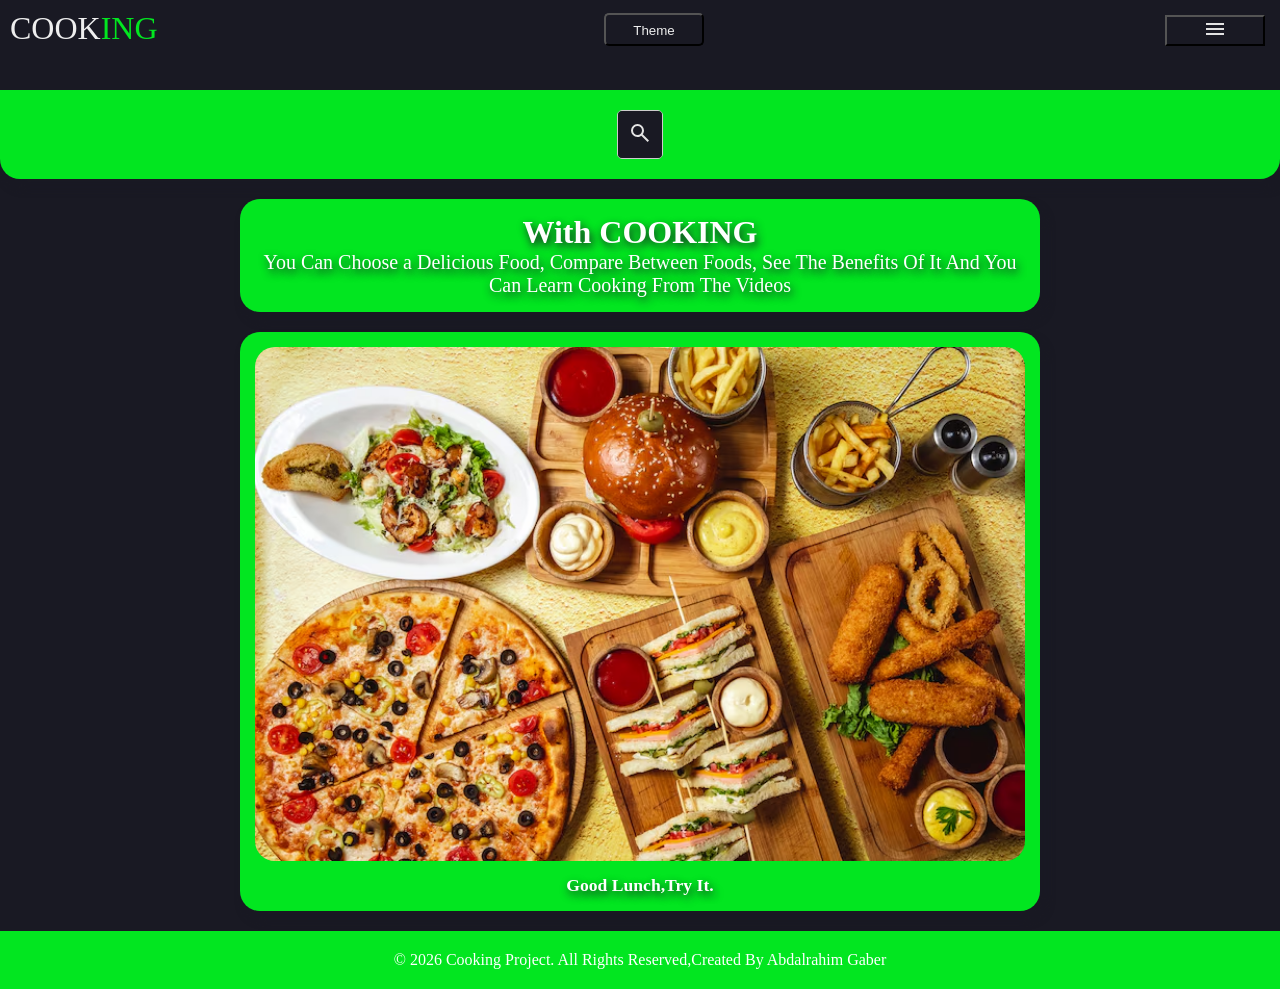
<file: index.html>
<!DOCTYPE html>
<html lang="en">

<head>
    <meta charset="UTF-8">
    <meta name="viewport" content="width=device-width, initial-scale=1.0">
    <title>Home | COOKING</title>
    <link rel="stylesheet" href="themeboys.css" id="theme-link" />
</head>

<body class="Body">
    <nav>
        <div class="logo">
            <span class="COOK">COOK</span><span class="ING">ING</span>
        </div>
        <div class="pages">
            <ul>
                <button class="menu-btn"><svg class="menu-icon" xmlns="http://www.w3.org/2000/svg" height="24px"
                        viewBox="0 -960 960 960" width="24px" fill="#e3e3e3">
                        <path d="M120-240v-80h720v80H120Zm0-200v-80h720v80H120Zm0-200v-80h720v80H120Z" />
                    </svg></button>
                <div class="links hide">
                    <li>
                        <a class="active" href="index.html">
                            <svg class="nav-icons" xmlns="http://www.w3.org/2000/svg" height="24px"
                                viewBox="0 -960 960 960" width="24px" fill="#e3e3e3">
                                <path
                                    d="M240-200h120v-240h240v240h120v-360L480-740 240-560v360Zm-80 80v-480l320-240 320 240v480H520v-240h-80v240H160Zm320-350Z" />
                            </svg>
                            <span class="nav-txt">Home</span>
                        </a>
                    </li>
                    <li>
                        <a href="compare.html">
                            <svg class="nav-icons" xmlns="http://www.w3.org/2000/svg" height="24px"
                                viewBox="0 -960 960 960" width="24px" fill="#e3e3e3">
                                <path
                                    d="m320-160-56-57 103-103H80v-80h287L264-503l56-57 200 200-200 200Zm320-240L440-600l200-200 56 57-103 103h287v80H593l103 103-56 57Z" />
                            </svg>
                            <span class="nav-txt">Comparison</span>
                        </a>
                    </li>
                    <li>
                        <a href="benefits.html">
                            <svg class="nav-icons" xmlns="http://www.w3.org/2000/svg" height="24px"
                                viewBox="0 -960 960 960" width="24px" fill="#e3e3e3">
                                <path
                                    d="M480-28 346-160H160v-186L28-480l132-134v-186h186l134-132 134 132h186v186l132 134-132 134v186H614L480-28Zm0-112 80-80v-148q-26-15-43-50.5T500-500q0-58 26-99t64-41q37 0 63.5 41t26.5 99q0 47-17 82.5T620-368v128h100v-140l100-100-100-100v-140H580L480-820 380-720H240v140L140-480l100 100v140h100v-160q-26-6-43-27.5T280-477v-163h40v151h30v-151h40v151h30v-151h40v163q0 28-17 49.5T400-400v180l80 80Zm0-340Z" />
                            </svg>
                            <span class="nav-txt">Benefits</span>
                        </a>
                    </li>
                    <li>
                        <a href="recipe.html">
                            <svg class="nav-icons" xmlns="http://www.w3.org/2000/svg" height="24px"
                                viewBox="0 -960 960 960" width="24px" fill="#e3e3e3">
                                <path
                                    d="M560-564v-68q33-14 67.5-21t72.5-7q26 0 51 4t49 10v64q-24-9-48.5-13.5T700-600q-38 0-73 9.5T560-564Zm0 220v-68q33-14 67.5-21t72.5-7q26 0 51 4t49 10v64q-24-9-48.5-13.5T700-380q-38 0-73 9t-67 27Zm0-110v-68q33-14 67.5-21t72.5-7q26 0 51 4t49 10v64q-24-9-48.5-13.5T700-490q-38 0-73 9.5T560-454ZM260-320q47 0 91.5 10.5T440-278v-394q-41-24-87-36t-93-12q-36 0-71.5 7T120-692v396q35-12 69.5-18t70.5-6Zm260 42q44-21 88.5-31.5T700-320q36 0 70.5 6t69.5 18v-396q-33-14-68.5-21t-71.5-7q-47 0-93 12t-87 36v394Zm-40 118q-48-38-104-59t-116-21q-42 0-82.5 11T100-198q-21 11-40.5-1T40-234v-482q0-11 5.5-21T62-752q46-24 96-36t102-12q58 0 113.5 15T480-740q51-30 106.5-45T700-800q52 0 102 12t96 36q11 5 16.5 15t5.5 21v482q0 23-19.5 35t-40.5 1q-37-20-77.5-31T700-240q-60 0-116 21t-104 59ZM280-494Z" />
                            </svg>
                            <span class="nav-txt"> Recipes</span>
                        </a>
                    </li>
                    <li>
                        <a href="video.html">
                            <svg class="nav-icons" xmlns="http://www.w3.org/2000/svg" height="24px"
                                viewBox="0 -960 960 960" width="24px" fill="#e3e3e3">
                                <path
                                    d="m480-420 240-160-240-160v320Zm28 220h224q-7 26-24 42t-44 20L228-85q-33 5-59.5-15.5T138-154L85-591q-4-33 16-59t53-30l46-6v80l-36 5 54 437 290-36Zm-148-80q-33 0-56.5-23.5T280-360v-440q0-33 23.5-56.5T360-880h440q33 0 56.5 23.5T880-800v440q0 33-23.5 56.5T800-280H360Zm0-80h440v-440H360v440Zm220-220ZM218-164Z" />
                            </svg>
                            <span class="nav-txt">Videos</span>
                        </a>
                    </li>
                    <li>
                        <a href="contact.html">
                            <svg class="nav-icons" xmlns="http://www.w3.org/2000/svg" height="24px"
                                viewBox="0 -960 960 960" width="24px" fill="#e3e3e3">
                                <path
                                    d="M476-280q21 0 35.5-14.5T526-330q0-21-14.5-35.5T476-380q-21 0-35.5 14.5T426-330q0 21 14.5 35.5T476-280Zm-36-154h74q0-17 1.5-29t6.5-23q5-11 12.5-20.5T556-530q35-35 49.5-58.5T620-642q0-53-36-85.5T487-760q-55 0-93.5 27T340-658l66 26q7-27 28-43.5t49-16.5q27 0 45 14.5t18 38.5q0 17-11 36t-37 42q-17 14-27.5 27.5T453-505q-7 15-10 31.5t-3 39.5Zm40 394L360-160H200q-33 0-56.5-23.5T120-240v-560q0-33 23.5-56.5T200-880h560q33 0 56.5 23.5T840-800v560q0 33-23.5 56.5T760-160H600L480-40ZM200-240h192l88 88 88-88h192v-560H200v560Zm280-280Z" />
                            </svg>
                            <span class="nav-txt">Contact Us</span>
                        </a>
                    </li>
                    <li>
                        <a href="login.html">
                            <svg class="nav-icons" xmlns="http://www.w3.org/2000/svg" height="24px"
                                viewBox="0 -960 960 960" width="24px" fill="#e3e3e3">
                                <path
                                    d="M480-120v-80h280v-560H480v-80h280q33 0 56.5 23.5T840-760v560q0 33-23.5 56.5T760-120H480Zm-80-160-55-58 102-102H120v-80h327L345-622l55-58 200 200-200 200Z" />
                            </svg>
                            <span class="nav-txt">Login</span>
                        </a>
                    </li>
                </div>
            </ul>
        </div>
        <button class="theme-btn" onclick="ChangeTheme()">Theme</button>
    </nav>
    <section class="search-container1">
        <div class="search-bar">
            
            <button onclick="window.location.href='recipe.html'"> <svg class="search-icon" xmlns="http://www.w3.org/2000/svg" height="24px" viewBox="0 -960 960 960"
                    width="24px" fill="#e3e3e3">
                    <path
                        d="M784-120 532-372q-30 24-69 38t-83 14q-109 0-184.5-75.5T120-580q0-109 75.5-184.5T380-840q109 0 184.5 75.5T640-580q0 44-14 83t-38 69l252 252-56 56ZM380-400q75 0 127.5-52.5T560-580q0-75-52.5-127.5T380-760q-75 0-127.5 52.5T200-580q0 75 52.5 127.5T380-400Z" />
                </svg></button>

        </div>
    </section>
    <header class="Header">
        <h1>With COOKING</h1>
        <p class="txt-header">
            You Can Choose a Delicious Food, Compare Between Foods,
            See The Benefits Of It And You Can Learn Cooking From The Videos
        </p>
    </header>
    <main>

        <figure class="fig">
            <img src="food_for_home_img.avif" usemap="#recipe-map" alt="Food Image">
            <figcaption >Good Lunch,Try It.</figcaption>
        </figure>
        <map name="recipe-map">
            <area shape="default" coords="100,100,50" href="recipe.html" alt="Recipes">
        </map>

    </main>
    <footer>
        <p>&copy; 2026 Cooking Project. All Rights Reserved,Created By Abdalrahim Gaber</p>
    </footer>
    <script src="main.js"></script>
</body>

</html>
</file>
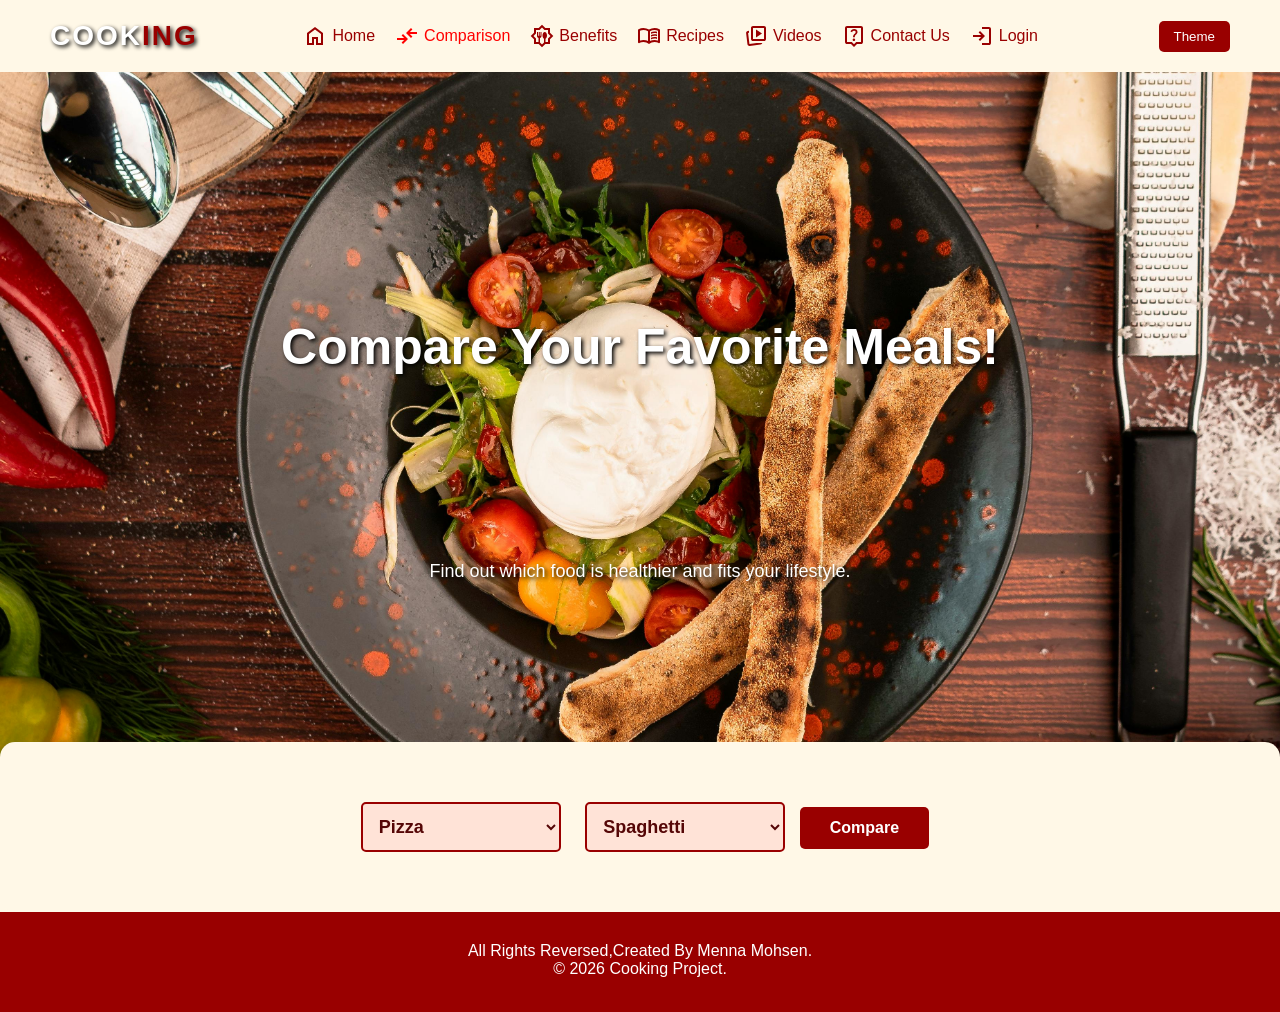
<file: compare.html>
<!DOCTYPE html>
<html lang="en" >
    <head>
        <meta charset="UTF-8">
        <meta name="Viewport" content="width=device-width,initial-scale=1.0">
<title>Comparison | COOKING</title>
<link rel="stylesheet" href="themegirls.css" id="theme-link">


    </head>
<body class="Body">


<nav>
        <div class="logo">
            <span class="COOK">COOK</span><span class="ING">ING</span>
        </div>
        <div class="pages">
            <ul>
                <button class="menu-btn"><svg class="menu-icon" xmlns="http://www.w3.org/2000/svg" height="24px"
                        viewBox="0 -960 960 960" width="24px" fill="#e3e3e3">
                        <path d="M120-240v-80h720v80H120Zm0-200v-80h720v80H120Zm0-200v-80h720v80H120Z" />
                    </svg></button>
                <div class="links hide">
                    <li>
                        <a href="index.html">
                            <svg class="nav-icons" xmlns="http://www.w3.org/2000/svg" height="24px"
                                viewBox="0 -960 960 960" width="24px" fill="#e3e3e3">
                                <path
                                    d="M240-200h120v-240h240v240h120v-360L480-740 240-560v360Zm-80 80v-480l320-240 320 240v480H520v-240h-80v240H160Zm320-350Z" />
                            </svg>
                            <span class="nav-txt">Home</span>
                        </a>
                    </li>
                    <li>
                        <a class="active" href="compare.html">
                            <svg class="nav-icons" xmlns="http://www.w3.org/2000/svg" height="24px"
                                viewBox="0 -960 960 960" width="24px" fill="#e3e3e3">
                                <path
                                    d="m320-160-56-57 103-103H80v-80h287L264-503l56-57 200 200-200 200Zm320-240L440-600l200-200 56 57-103 103h287v80H593l103 103-56 57Z" />
                            </svg>
                            <span class="nav-txt">Comparison</span>
                        </a>
                    </li>
                    <li>
                        <a href="benefits.html">
                            <svg class="nav-icons" xmlns="http://www.w3.org/2000/svg" height="24px"
                                viewBox="0 -960 960 960" width="24px" fill="#e3e3e3">
                                <path
                                    d="M480-28 346-160H160v-186L28-480l132-134v-186h186l134-132 134 132h186v186l132 134-132 134v186H614L480-28Zm0-112 80-80v-148q-26-15-43-50.5T500-500q0-58 26-99t64-41q37 0 63.5 41t26.5 99q0 47-17 82.5T620-368v128h100v-140l100-100-100-100v-140H580L480-820 380-720H240v140L140-480l100 100v140h100v-160q-26-6-43-27.5T280-477v-163h40v151h30v-151h40v151h30v-151h40v163q0 28-17 49.5T400-400v180l80 80Zm0-340Z" />
                            </svg>
                            <span class="nav-txt">Benefits</span>
                        </a>
                    </li>
                    <li>
                        <a href="recipe.html">
                            <svg class="nav-icons" xmlns="http://www.w3.org/2000/svg" height="24px"
                                viewBox="0 -960 960 960" width="24px" fill="#e3e3e3">
                                <path
                                    d="M560-564v-68q33-14 67.5-21t72.5-7q26 0 51 4t49 10v64q-24-9-48.5-13.5T700-600q-38 0-73 9.5T560-564Zm0 220v-68q33-14 67.5-21t72.5-7q26 0 51 4t49 10v64q-24-9-48.5-13.5T700-380q-38 0-73 9t-67 27Zm0-110v-68q33-14 67.5-21t72.5-7q26 0 51 4t49 10v64q-24-9-48.5-13.5T700-490q-38 0-73 9.5T560-454ZM260-320q47 0 91.5 10.5T440-278v-394q-41-24-87-36t-93-12q-36 0-71.5 7T120-692v396q35-12 69.5-18t70.5-6Zm260 42q44-21 88.5-31.5T700-320q36 0 70.5 6t69.5 18v-396q-33-14-68.5-21t-71.5-7q-47 0-93 12t-87 36v394Zm-40 118q-48-38-104-59t-116-21q-42 0-82.5 11T100-198q-21 11-40.5-1T40-234v-482q0-11 5.5-21T62-752q46-24 96-36t102-12q58 0 113.5 15T480-740q51-30 106.5-45T700-800q52 0 102 12t96 36q11 5 16.5 15t5.5 21v482q0 23-19.5 35t-40.5 1q-37-20-77.5-31T700-240q-60 0-116 21t-104 59ZM280-494Z" />
                            </svg>
                            <span class="nav-txt"> Recipes</span>
                        </a>
                    </li>
                    <li>
                        <a href="video.html">
                            <svg class="nav-icons" xmlns="http://www.w3.org/2000/svg" height="24px"
                                viewBox="0 -960 960 960" width="24px" fill="#e3e3e3">
                                <path
                                    d="m480-420 240-160-240-160v320Zm28 220h224q-7 26-24 42t-44 20L228-85q-33 5-59.5-15.5T138-154L85-591q-4-33 16-59t53-30l46-6v80l-36 5 54 437 290-36Zm-148-80q-33 0-56.5-23.5T280-360v-440q0-33 23.5-56.5T360-880h440q33 0 56.5 23.5T880-800v440q0 33-23.5 56.5T800-280H360Zm0-80h440v-440H360v440Zm220-220ZM218-164Z" />
                            </svg>
                            <span class="nav-txt">Videos</span>
                        </a>
                    </li>
                    <li>
                        <a href="contact.html">
                            <svg class="nav-icons" xmlns="http://www.w3.org/2000/svg" height="24px"
                                viewBox="0 -960 960 960" width="24px" fill="#e3e3e3">
                                <path
                                    d="M476-280q21 0 35.5-14.5T526-330q0-21-14.5-35.5T476-380q-21 0-35.5 14.5T426-330q0 21 14.5 35.5T476-280Zm-36-154h74q0-17 1.5-29t6.5-23q5-11 12.5-20.5T556-530q35-35 49.5-58.5T620-642q0-53-36-85.5T487-760q-55 0-93.5 27T340-658l66 26q7-27 28-43.5t49-16.5q27 0 45 14.5t18 38.5q0 17-11 36t-37 42q-17 14-27.5 27.5T453-505q-7 15-10 31.5t-3 39.5Zm40 394L360-160H200q-33 0-56.5-23.5T120-240v-560q0-33 23.5-56.5T200-880h560q33 0 56.5 23.5T840-800v560q0 33-23.5 56.5T760-160H600L480-40ZM200-240h192l88 88 88-88h192v-560H200v560Zm280-280Z" />
                            </svg>
                            <span class="nav-txt">Contact Us</span>
                        </a>
                    </li>
                    <li>
                        <a href="login.html">
                            <svg class="nav-icons" xmlns="http://www.w3.org/2000/svg" height="24px"
                                viewBox="0 -960 960 960" width="24px" fill="#e3e3e3">
                                <path
                                    d="M480-120v-80h280v-560H480v-80h280q33 0 56.5 23.5T840-760v560q0 33-23.5 56.5T760-120H480Zm-80-160-55-58 102-102H120v-80h327L345-622l55-58 200 200-200 200Z" />
                            </svg>
                            <span class="nav-txt">Login</span>
                        </a>
                    </li>
                </div>
            </ul>
        </div>
        <button class="theme-btn" onclick="ChangeTheme()">Theme</button>
    </nav>

<div class="description">
   <h1>Compare Your Favorite Meals!</h1>
<p>Find out which food is healthier and fits your lifestyle.</p> 
</div>

<div class="selection">
<form id="compare-form">
        <select id="food1" name="food1">
    <optgroup label="Main Dishes">
        <option value="pizza" selected>Pizza</option>
        <option value="burger">Burger</option>
        <option value="pasta">Pasta</option>
        <option value="sushi">Sushi</option>
        <option value="spaghetti">Spaghetti</option>
        <option value="steak">Steak</option>
        <option value="salad">Salad</option>
        <option value="fries">Fries</option>
        <option value="friedchicken">Fried Chicken</option>
      

    </optgroup>

    <optgroup label="Desserts">
        <option value="cake">Cake</option>
        <option value="donut">Donut</option>
        <option value="chocolatecake">Chocolate Cake</option>
        <option value="cookies">Cookies</option>
    
    </optgroup>

</select>

 <select id="food2" name="food2">
    <optgroup label="Main Dishes">
        <option value="pizza" selected>Pizza</option>
        <option value="burger">Burger</option>
        <option value="pasta">Pasta</option>
        <option value="sushi">Sushi</option>
        <option value="spaghetti" selected>Spaghetti</option>
        <option value="steak">Steak</option>
        <option value="salad">Salad</option>
        <option value="fries">Fries</option>
        <option value="friedchicken">Fried Chicken</option>
       

    </optgroup>

    <optgroup label="Desserts">
        <option value="cake">Cake</option>
        <option value="donut">Donut</option>
       <option value="chocolatecake">Chocolate Cake</option>
        <option value="cookies">Cookies</option>
      
    </optgroup>

</select>
<button class="submit-btn" type="submit">Compare</button>

<div id="foodcomparisonimages"  style="display:none;">

    <div id="firstfood">
        <img id="food1Img" width="120">
        <p id="food1Name"></p>
    </div>

    <div id="vs">VS</div>

    <div id="secondfood">
        <img id="food2Img" width="120">
        <p id="food2Name"></p>
    </div>

</div>


</form>
</div>

<div id="table-result" style="display: none;" >
<table>


<thead>
  <tr> <th>Nutrition</th> <th id="foodName1">Food 1</th>  <th id="foodName2">Food 2</th> </tr>
</thead>

<tbody>

<tr>  <td>Calories</td>  <td id="cal1"></td>  <td id="cal2"></td></tr>

<tr>  <td>Protein</td>  <td id="protein1"></td>  <td id="protein2"></td></tr>

<tr>  <td>Fat</td>  <td id="fat1"></td>  <td id="fat2"></td></tr>

<tr>  <td>Carbs</td>  <td id="carbs1"></td>  <td id="carbs2"></td></tr>

<tr>  <td>Cholesterol</td>  <td id="chol1"></td>  <td id="chol2"></td></tr>

</tbody>


</table>
</div>


<footer>
<p>All Rights Reversed,Created By Menna Mohsen.</p>
<p>&copy; 2026 Cooking Project.</p>

</footer>

<script src="main.js"></script>
</body>


</html>
</file>
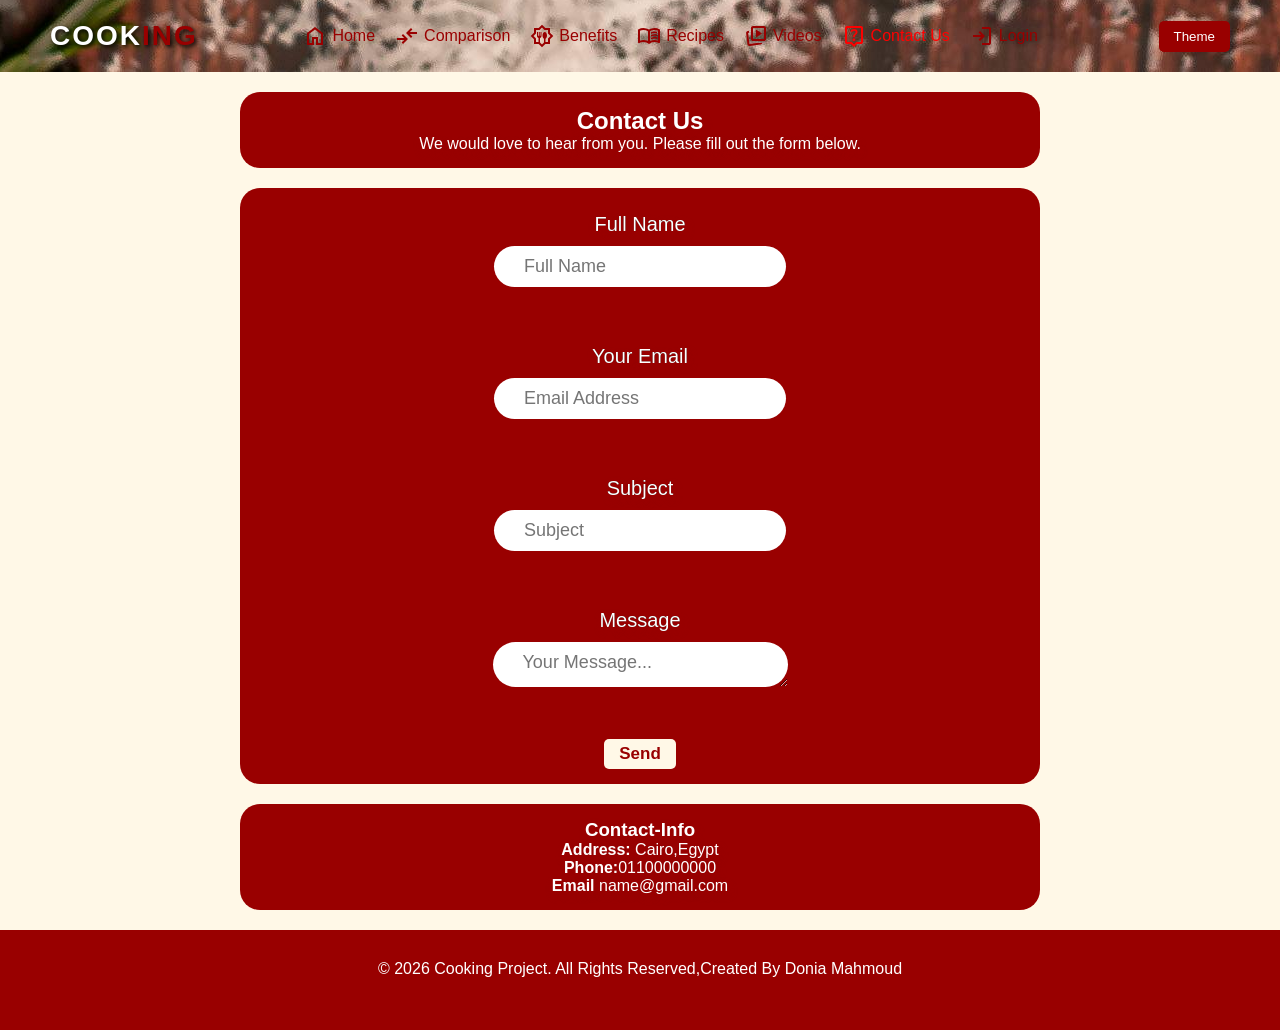
<file: contact.html>
<!DOCTYPE html>
<html lang="en">

<head>
  <meta charset="UTF-8">
  <meta name="viewport" content="width=device-width, initial-scale=1.0">
  <title>Contact | COOKING</title>
  <link rel="stylesheet" href="themegirls.css" id="theme-link" />
</head>

<body class="Body">
  <nav class="nv">
    <div class="logo">
      <span class="COOK">COOK</span><span class="ING">ING</span>
    </div>
    <div class="pages">
      <ul>
        <button class="menu-btn"><svg class="menu-icon" xmlns="http://www.w3.org/2000/svg" height="24px"
            viewBox="0 -960 960 960" width="24px" fill="#e3e3e3">
            <path d="M120-240v-80h720v80H120Zm0-200v-80h720v80H120Zm0-200v-80h720v80H120Z" />
          </svg></button>
        <div class="links hide">
          <li>
            <a href="index.html">
              <svg class="nav-icons" xmlns="http://www.w3.org/2000/svg" height="24px" viewBox="0 -960 960 960"
                width="24px" fill="#e3e3e3">
                <path
                  d="M240-200h120v-240h240v240h120v-360L480-740 240-560v360Zm-80 80v-480l320-240 320 240v480H520v-240h-80v240H160Zm320-350Z" />
              </svg>
              <span class="nav-txt">Home</span>
            </a>
          </li>
          <li>
            <a href="compare.html">
              <svg class="nav-icons" xmlns="http://www.w3.org/2000/svg" height="24px" viewBox="0 -960 960 960"
                width="24px" fill="#e3e3e3">
                <path
                  d="m320-160-56-57 103-103H80v-80h287L264-503l56-57 200 200-200 200Zm320-240L440-600l200-200 56 57-103 103h287v80H593l103 103-56 57Z" />
              </svg>
              <span class="nav-txt">Comparison</span>
            </a>
          </li>
          <li>
            <a href="benefits.html">
              <svg class="nav-icons" xmlns="http://www.w3.org/2000/svg" height="24px" viewBox="0 -960 960 960"
                width="24px" fill="#e3e3e3">
                <path
                  d="M480-28 346-160H160v-186L28-480l132-134v-186h186l134-132 134 132h186v186l132 134-132 134v186H614L480-28Zm0-112 80-80v-148q-26-15-43-50.5T500-500q0-58 26-99t64-41q37 0 63.5 41t26.5 99q0 47-17 82.5T620-368v128h100v-140l100-100-100-100v-140H580L480-820 380-720H240v140L140-480l100 100v140h100v-160q-26-6-43-27.5T280-477v-163h40v151h30v-151h40v151h30v-151h40v163q0 28-17 49.5T400-400v180l80 80Zm0-340Z" />
              </svg>
              <span class="nav-txt">Benefits</span>
            </a>
          </li>
          <li>
            <a href="recipe.html">
              <svg class="nav-icons" xmlns="http://www.w3.org/2000/svg" height="24px" viewBox="0 -960 960 960"
                width="24px" fill="#e3e3e3">
                <path
                  d="M560-564v-68q33-14 67.5-21t72.5-7q26 0 51 4t49 10v64q-24-9-48.5-13.5T700-600q-38 0-73 9.5T560-564Zm0 220v-68q33-14 67.5-21t72.5-7q26 0 51 4t49 10v64q-24-9-48.5-13.5T700-380q-38 0-73 9t-67 27Zm0-110v-68q33-14 67.5-21t72.5-7q26 0 51 4t49 10v64q-24-9-48.5-13.5T700-490q-38 0-73 9.5T560-454ZM260-320q47 0 91.5 10.5T440-278v-394q-41-24-87-36t-93-12q-36 0-71.5 7T120-692v396q35-12 69.5-18t70.5-6Zm260 42q44-21 88.5-31.5T700-320q36 0 70.5 6t69.5 18v-396q-33-14-68.5-21t-71.5-7q-47 0-93 12t-87 36v394Zm-40 118q-48-38-104-59t-116-21q-42 0-82.5 11T100-198q-21 11-40.5-1T40-234v-482q0-11 5.5-21T62-752q46-24 96-36t102-12q58 0 113.5 15T480-740q51-30 106.5-45T700-800q52 0 102 12t96 36q11 5 16.5 15t5.5 21v482q0 23-19.5 35t-40.5 1q-37-20-77.5-31T700-240q-60 0-116 21t-104 59ZM280-494Z" />
              </svg>
              <span class="nav-txt"> Recipes</span>
            </a>
          </li>
          <li>
            <a href="video.html">
              <svg class="nav-icons" xmlns="http://www.w3.org/2000/svg" height="24px" viewBox="0 -960 960 960"
                width="24px" fill="#e3e3e3">
                <path
                  d="m480-420 240-160-240-160v320Zm28 220h224q-7 26-24 42t-44 20L228-85q-33 5-59.5-15.5T138-154L85-591q-4-33 16-59t53-30l46-6v80l-36 5 54 437 290-36Zm-148-80q-33 0-56.5-23.5T280-360v-440q0-33 23.5-56.5T360-880h440q33 0 56.5 23.5T880-800v440q0 33-23.5 56.5T800-280H360Zm0-80h440v-440H360v440Zm220-220ZM218-164Z" />
              </svg>
              <span class="nav-txt">Videos</span>
            </a>
          </li>
          <li>
            <a class="active" href="contact.html">
              <svg class="nav-icons" xmlns="http://www.w3.org/2000/svg" height="24px" viewBox="0 -960 960 960"
                width="24px" fill="#e3e3e3">
                <path
                  d="M476-280q21 0 35.5-14.5T526-330q0-21-14.5-35.5T476-380q-21 0-35.5 14.5T426-330q0 21 14.5 35.5T476-280Zm-36-154h74q0-17 1.5-29t6.5-23q5-11 12.5-20.5T556-530q35-35 49.5-58.5T620-642q0-53-36-85.5T487-760q-55 0-93.5 27T340-658l66 26q7-27 28-43.5t49-16.5q27 0 45 14.5t18 38.5q0 17-11 36t-37 42q-17 14-27.5 27.5T453-505q-7 15-10 31.5t-3 39.5Zm40 394L360-160H200q-33 0-56.5-23.5T120-240v-560q0-33 23.5-56.5T200-880h560q33 0 56.5 23.5T840-800v560q0 33-23.5 56.5T760-160H600L480-40ZM200-240h192l88 88 88-88h192v-560H200v560Zm280-280Z" />
              </svg>
              <span class="nav-txt">Contact Us</span>
            </a>
          </li>
          <li>
            <a href="login.html">
              <svg class="nav-icons" xmlns="http://www.w3.org/2000/svg" height="24px" viewBox="0 -960 960 960"
                width="24px" fill="#e3e3e3">
                <path
                  d="M480-120v-80h280v-560H480v-80h280q33 0 56.5 23.5T840-760v560q0 33-23.5 56.5T760-120H480Zm-80-160-55-58 102-102H120v-80h327L345-622l55-58 200 200-200 200Z" />
              </svg>
              <span class="nav-txt">Login</span>
            </a>
          </li>
        </div>
      </ul>
    </div>
    <button class="theme-btn" onclick="ChangeTheme()">Theme</button>
  </nav>
  <section class="contact-container">
    <div class="con">
      <h2>Contact Us</h2>
      <p>We would love to hear from you. Please fill out the form below.</p>
    </div>
    <div class="contact-content">
      <form action="#" method="post" class="contact-form">
        <label for="name" class="lab">Full Name</label>
        <input id="name" type="text" name="name" placeholder="Full Name" required><br><br>
        <label for="email2" class="lab">Your Email</label>
        <input id="email2" type="email" name="email" placeholder="Email Address" required><br><br>
        <label for="subject" class="lab">Subject</label>
        <input id="subject" type="text" name="subject" placeholder="Subject"><br><br>
        <label for="message" class="lab">Message</label>
        <textarea  id="message" name="message" rows="5" placeholder="Your Message..." required></textarea><br><br>

        <button type="submit">Send</button>
      </form>
      <div class="contact-info">
        <h3>Contact-Info</h3>
        <p> <strong>Address:</strong> Cairo,Egypt</p>
        <p><strong>Phone:</strong>01100000000</p>
        <p><strong>Email</strong> name@gmail.com</p>
      </div>
    </div>
  </section>
  <footer>
    <p>&copy; 2026 Cooking Project. All Rights Reserved,Created By Donia Mahmoud</p>
  </footer>
  <script src="main.js"></script>
</body>

</html>
</file>
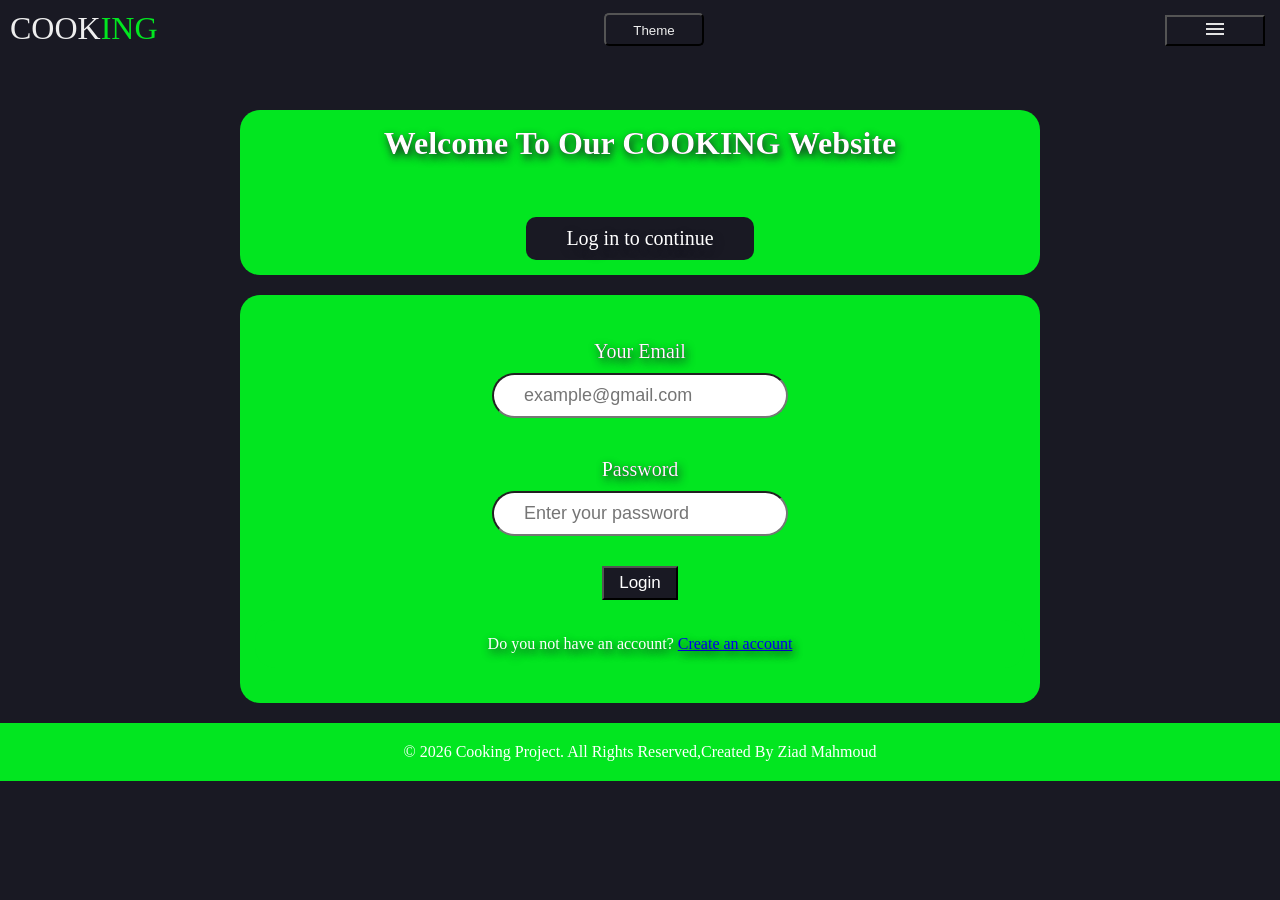
<file: login.html>
<!DOCTYPE html>
<html lang="en">
<head>
    <meta charset="UTF-8">
    <meta name="Login" content="width=device-width, initial-scale=1.0">
    <title>Login | COOKING</title>
    <link rel="stylesheet" href="themeboys.css" id="theme-link" />
</head>
<body class="Body">
    <nav>
        <div class="logo">
            <span class="COOK">COOK</span><span class="ING">ING</span>
        </div>
        <div class="pages">
            <ul>
                <button class="menu-btn"><svg class="menu-icon" xmlns="http://www.w3.org/2000/svg" height="24px"
                        viewBox="0 -960 960 960" width="24px" fill="#e3e3e3">
                        <path d="M120-240v-80h720v80H120Zm0-200v-80h720v80H120Zm0-200v-80h720v80H120Z" />
                    </svg></button>
                <div class="links hide">
                    <li>
                        <a  href="index.html">
                            <svg class="nav-icons" xmlns="http://www.w3.org/2000/svg" height="24px"
                                viewBox="0 -960 960 960" width="24px" fill="#e3e3e3">
                                <path
                                    d="M240-200h120v-240h240v240h120v-360L480-740 240-560v360Zm-80 80v-480l320-240 320 240v480H520v-240h-80v240H160Zm320-350Z" />
                            </svg>
                            <span class="nav-txt">Home</span>
                        </a>
                    </li>
                    <li>
                        <a href="compare.html">
                            <svg class="nav-icons" xmlns="http://www.w3.org/2000/svg" height="24px"
                                viewBox="0 -960 960 960" width="24px" fill="#e3e3e3">
                                <path
                                    d="m320-160-56-57 103-103H80v-80h287L264-503l56-57 200 200-200 200Zm320-240L440-600l200-200 56 57-103 103h287v80H593l103 103-56 57Z" />
                            </svg>
                            <span class="nav-txt">Comparison</span>
                        </a>
                    </li>
                    <li>
                        <a href="benefits.html">
                            <svg class="nav-icons" xmlns="http://www.w3.org/2000/svg" height="24px"
                                viewBox="0 -960 960 960" width="24px" fill="#e3e3e3">
                                <path
                                    d="M480-28 346-160H160v-186L28-480l132-134v-186h186l134-132 134 132h186v186l132 134-132 134v186H614L480-28Zm0-112 80-80v-148q-26-15-43-50.5T500-500q0-58 26-99t64-41q37 0 63.5 41t26.5 99q0 47-17 82.5T620-368v128h100v-140l100-100-100-100v-140H580L480-820 380-720H240v140L140-480l100 100v140h100v-160q-26-6-43-27.5T280-477v-163h40v151h30v-151h40v151h30v-151h40v163q0 28-17 49.5T400-400v180l80 80Zm0-340Z" />
                            </svg>
                            <span class="nav-txt">Benefits</span>
                        </a>
                    </li>
                    <li>
                        <a href="recipe.html">
                            <svg class="nav-icons" xmlns="http://www.w3.org/2000/svg" height="24px"
                                viewBox="0 -960 960 960" width="24px" fill="#e3e3e3">
                                <path
                                    d="M560-564v-68q33-14 67.5-21t72.5-7q26 0 51 4t49 10v64q-24-9-48.5-13.5T700-600q-38 0-73 9.5T560-564Zm0 220v-68q33-14 67.5-21t72.5-7q26 0 51 4t49 10v64q-24-9-48.5-13.5T700-380q-38 0-73 9t-67 27Zm0-110v-68q33-14 67.5-21t72.5-7q26 0 51 4t49 10v64q-24-9-48.5-13.5T700-490q-38 0-73 9.5T560-454ZM260-320q47 0 91.5 10.5T440-278v-394q-41-24-87-36t-93-12q-36 0-71.5 7T120-692v396q35-12 69.5-18t70.5-6Zm260 42q44-21 88.5-31.5T700-320q36 0 70.5 6t69.5 18v-396q-33-14-68.5-21t-71.5-7q-47 0-93 12t-87 36v394Zm-40 118q-48-38-104-59t-116-21q-42 0-82.5 11T100-198q-21 11-40.5-1T40-234v-482q0-11 5.5-21T62-752q46-24 96-36t102-12q58 0 113.5 15T480-740q51-30 106.5-45T700-800q52 0 102 12t96 36q11 5 16.5 15t5.5 21v482q0 23-19.5 35t-40.5 1q-37-20-77.5-31T700-240q-60 0-116 21t-104 59ZM280-494Z" />
                            </svg>
                            <span class="nav-txt"> Recipes</span>
                        </a>
                    </li>
                    <li>
                        <a href="video.html">
                            <svg class="nav-icons" xmlns="http://www.w3.org/2000/svg" height="24px"
                                viewBox="0 -960 960 960" width="24px" fill="#e3e3e3">
                                <path
                                    d="m480-420 240-160-240-160v320Zm28 220h224q-7 26-24 42t-44 20L228-85q-33 5-59.5-15.5T138-154L85-591q-4-33 16-59t53-30l46-6v80l-36 5 54 437 290-36Zm-148-80q-33 0-56.5-23.5T280-360v-440q0-33 23.5-56.5T360-880h440q33 0 56.5 23.5T880-800v440q0 33-23.5 56.5T800-280H360Zm0-80h440v-440H360v440Zm220-220ZM218-164Z" />
                            </svg>
                            <span class="nav-txt">Videos</span>
                        </a>
                    </li>
                    <li>
                        <a href="contact.html">
                            <svg class="nav-icons" xmlns="http://www.w3.org/2000/svg" height="24px"
                                viewBox="0 -960 960 960" width="24px" fill="#e3e3e3">
                                <path
                                    d="M476-280q21 0 35.5-14.5T526-330q0-21-14.5-35.5T476-380q-21 0-35.5 14.5T426-330q0 21 14.5 35.5T476-280Zm-36-154h74q0-17 1.5-29t6.5-23q5-11 12.5-20.5T556-530q35-35 49.5-58.5T620-642q0-53-36-85.5T487-760q-55 0-93.5 27T340-658l66 26q7-27 28-43.5t49-16.5q27 0 45 14.5t18 38.5q0 17-11 36t-37 42q-17 14-27.5 27.5T453-505q-7 15-10 31.5t-3 39.5Zm40 394L360-160H200q-33 0-56.5-23.5T120-240v-560q0-33 23.5-56.5T200-880h560q33 0 56.5 23.5T840-800v560q0 33-23.5 56.5T760-160H600L480-40ZM200-240h192l88 88 88-88h192v-560H200v560Zm280-280Z" />
                            </svg>
                            <span class="nav-txt">Contact Us</span>
                        </a>
                    </li>
                    <li>
                        <a class="active" href="login.html">
                            <svg class="nav-icons" xmlns="http://www.w3.org/2000/svg" height="24px"
                                viewBox="0 -960 960 960" width="24px" fill="#e3e3e3">
                                <path
                                    d="M480-120v-80h280v-560H480v-80h280q33 0 56.5 23.5T840-760v560q0 33-23.5 56.5T760-120H480Zm-80-160-55-58 102-102H120v-80h327L345-622l55-58 200 200-200 200Z" />
                            </svg>
                            <span class="nav-txt">Login</span>
                        </a>
                    </li>
                </div>
            </ul>
        </div>
        <button class="theme-btn" onclick="ChangeTheme()">Theme</button>
    </nav>
    <div class="gaga">
        <h1>Welcome To Our COOKING Website</h1>
        <p>Log in to continue</p>
    </div>
    <form id="login-form">
        <div class="arbus">
            <label for="email">Your Email</label>
            <input type="email" id="email" placeholder="example@gmail.com" required>
        </div>
        <div class="faah">
            <label for="password">Password</label>
            <input type="password" id="password" placeholder="Enter your password" required>
        </div>
        <button type="submit" class="b1">Login</button>
    <div class="gogo">
        <span>Do you not have an account?</span>
        <a href="signup.html">Create an account</a>
    </div>
    </form>
    <footer class="fo4">
            <p>&copy; 2026 Cooking Project. All Rights Reserved,Created By Ziad Mahmoud</p>
    </footer>
    <script src="main.js"></script>
</body>
</html>
</file>
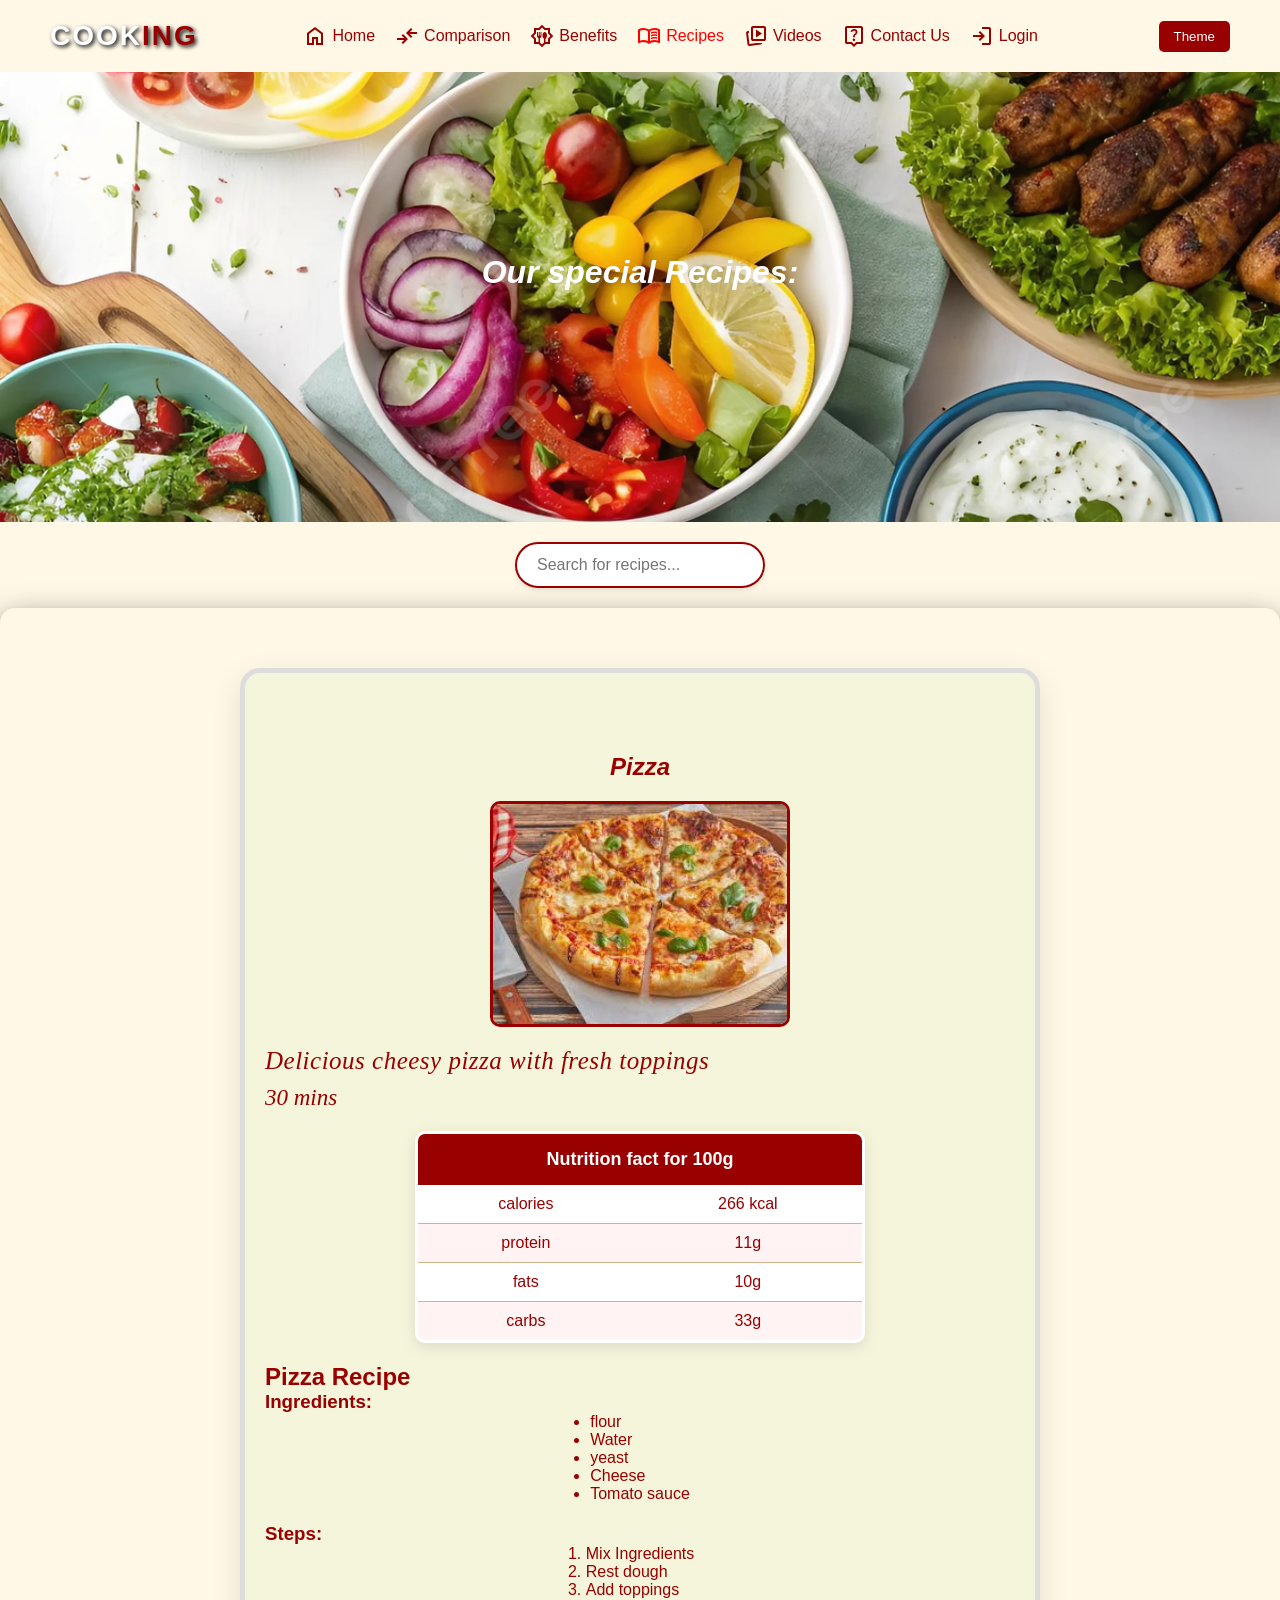
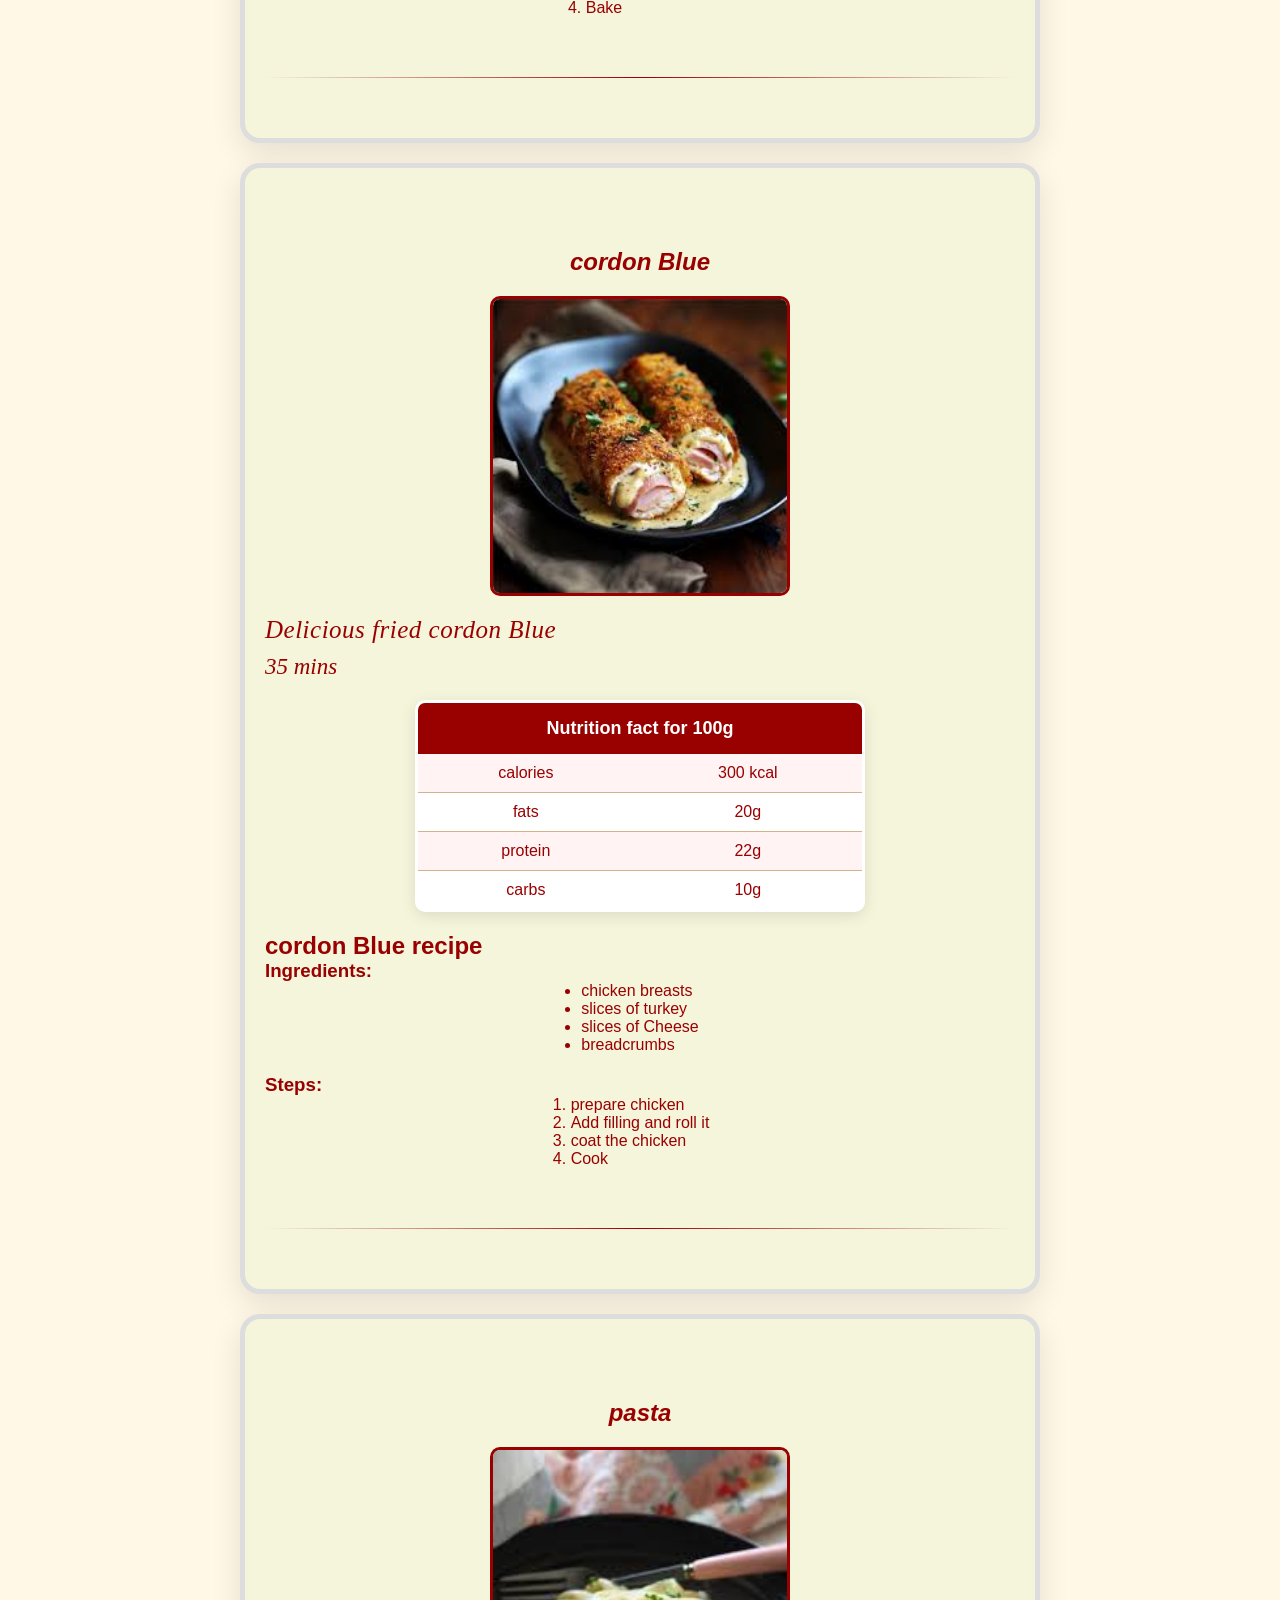
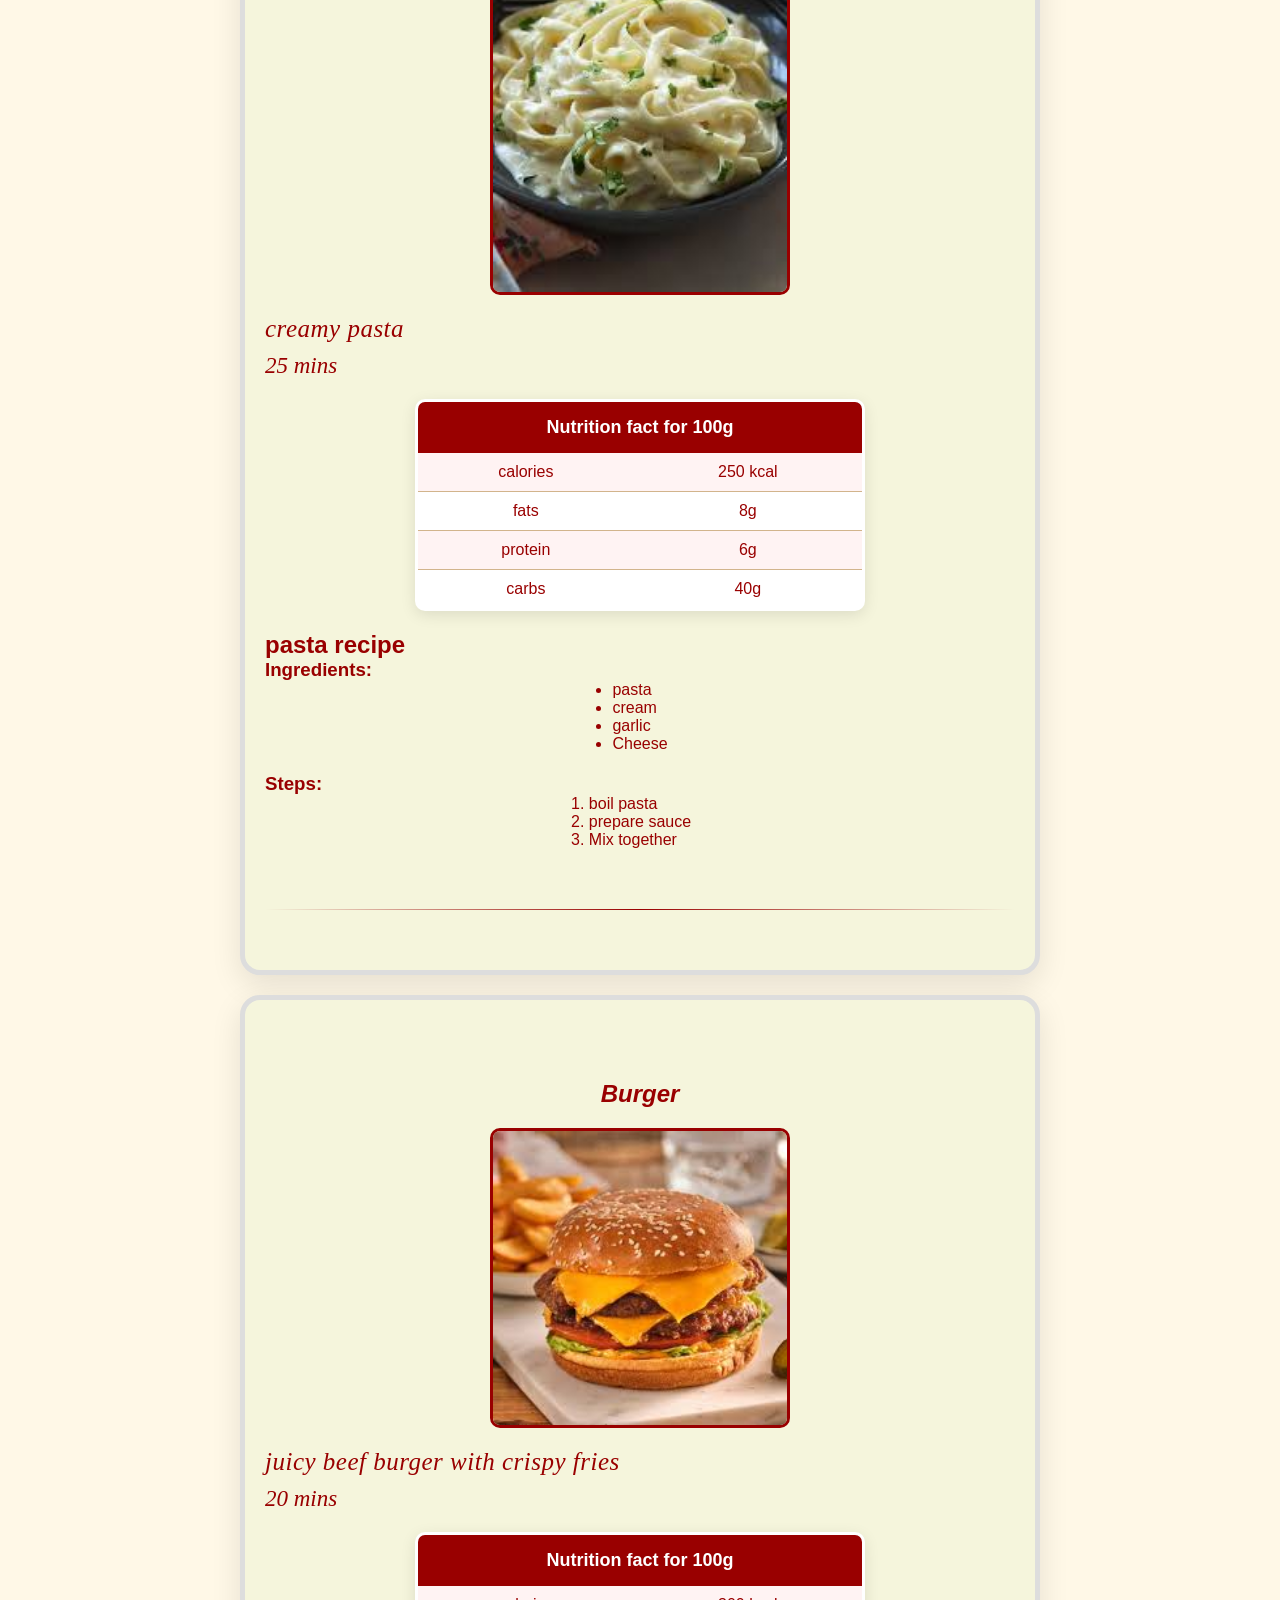
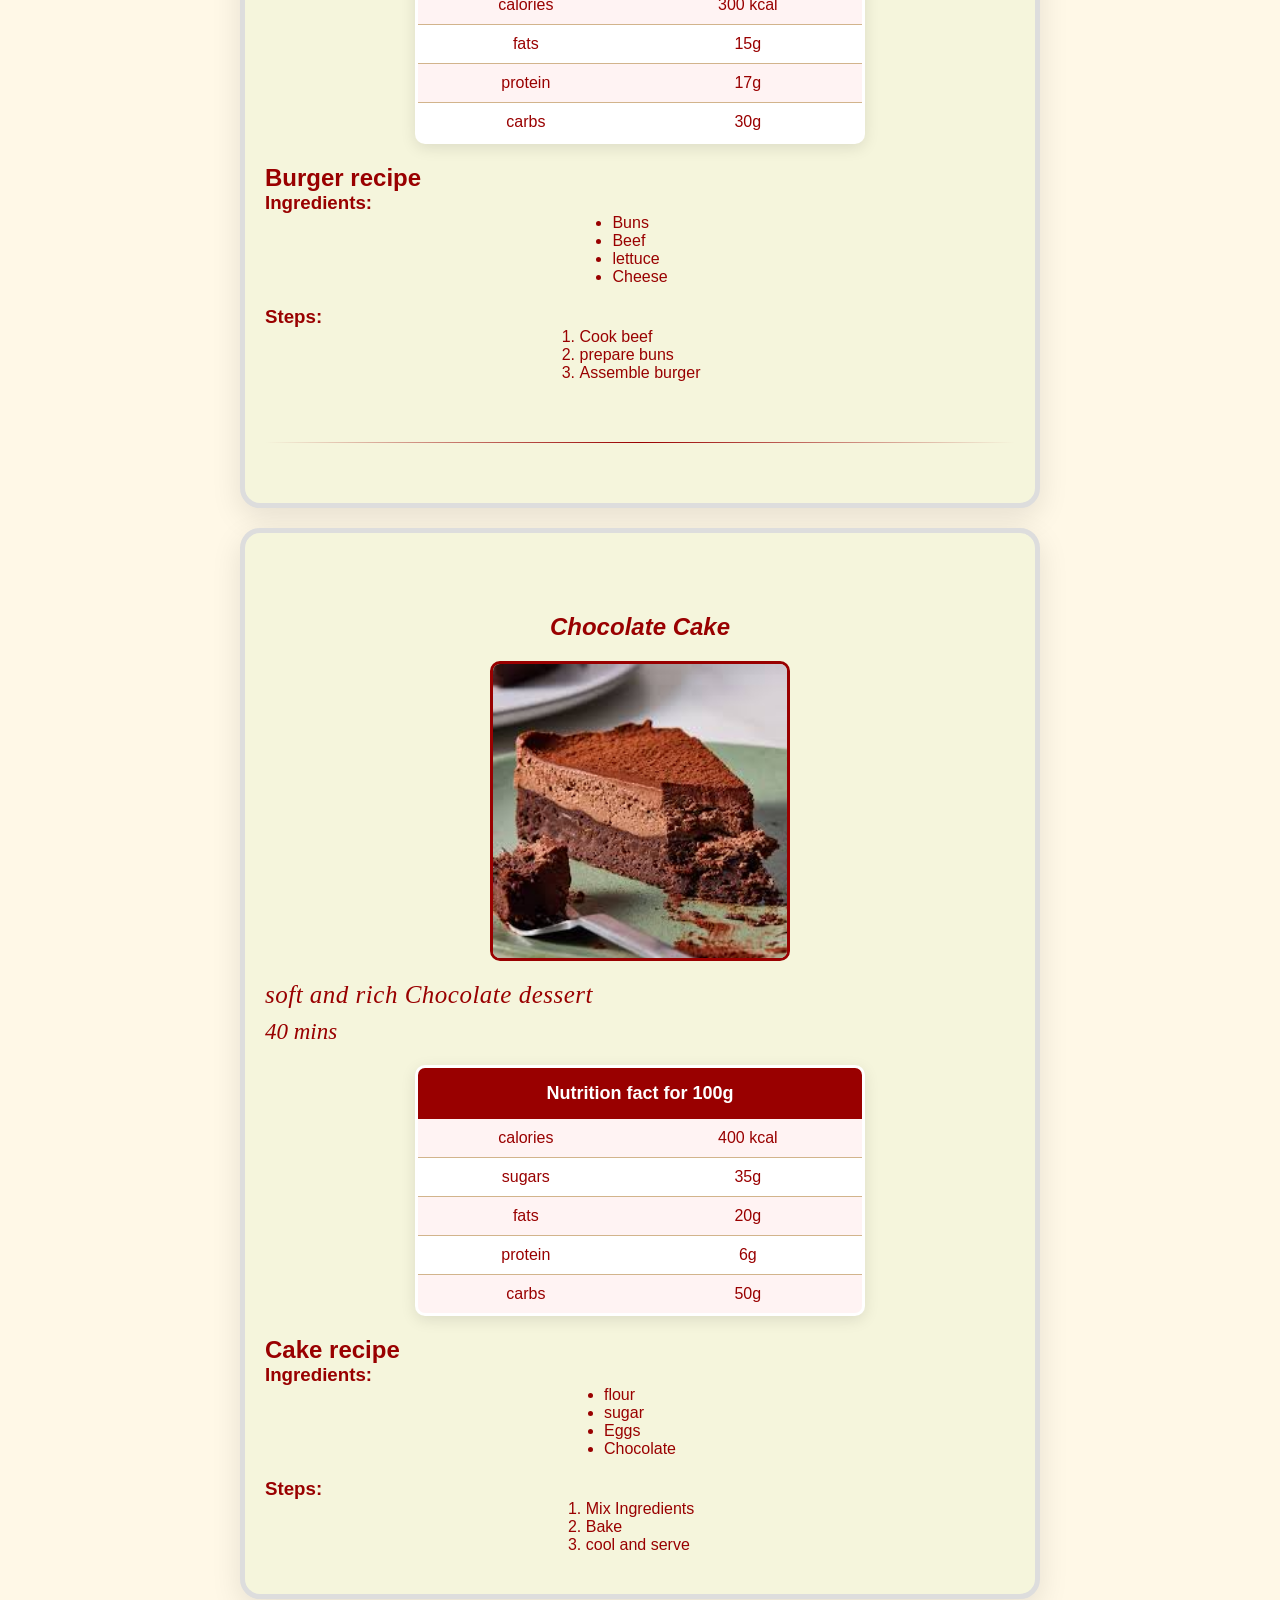
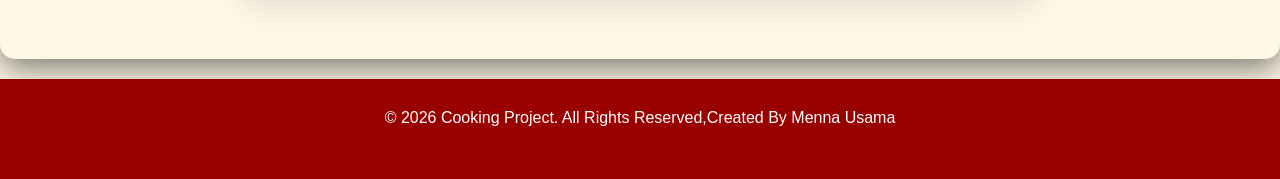
<file: recipe.html>
<!DOCTYPE html>
<html lang="en">

<head>
    <meta charset="UTF-8">
    <meta name="viewport" content="width=device-width, initial-scale=1.0">
    <title>Recipes | COOKING</title>
    <link rel="stylesheet" href="themegirls.css" id="theme-link">
</head>

<body class="Body">
    <nav>
        <div class="logo">
            <span class="COOK">COOK</span><span class="ING">ING</span>
        </div>
        <div class="pages">
            <ul>
                <button class="menu-btn"><svg class="menu-icon" xmlns="http://www.w3.org/2000/svg" height="24px"
                        viewBox="0 -960 960 960" width="24px" fill="#e3e3e3">
                        <path d="M120-240v-80h720v80H120Zm0-200v-80h720v80H120Zm0-200v-80h720v80H120Z" />
                    </svg></button>
                    <div class="links hide">
                        <li>
                            <a href="index.html">
                                <svg class="nav-icons" xmlns="http://www.w3.org/2000/svg" height="24px"
                                    viewBox="0 -960 960 960" width="24px" fill="#e3e3e3">
                                    <path
                                        d="M240-200h120v-240h240v240h120v-360L480-740 240-560v360Zm-80 80v-480l320-240 320 240v480H520v-240h-80v240H160Zm320-350Z" />
                                </svg>
                                <span class="nav-txt">Home</span>
                            </a>
                        </li>
                        <li>
                            <a href="compare.html">
                                <svg class="nav-icons" xmlns="http://www.w3.org/2000/svg" height="24px"
                                    viewBox="0 -960 960 960" width="24px" fill="#e3e3e3">
                                    <path
                                        d="m320-160-56-57 103-103H80v-80h287L264-503l56-57 200 200-200 200Zm320-240L440-600l200-200 56 57-103 103h287v80H593l103 103-56 57Z" />
                                </svg>
                                <span class="nav-txt">Comparison</span>
                            </a>
                        </li>
                        <li>
                            <a href="benefits.html">
                                <svg class="nav-icons" xmlns="http://www.w3.org/2000/svg" height="24px"
                                    viewBox="0 -960 960 960" width="24px" fill="#e3e3e3">
                                    <path
                                        d="M480-28 346-160H160v-186L28-480l132-134v-186h186l134-132 134 132h186v186l132 134-132 134v186H614L480-28Zm0-112 80-80v-148q-26-15-43-50.5T500-500q0-58 26-99t64-41q37 0 63.5 41t26.5 99q0 47-17 82.5T620-368v128h100v-140l100-100-100-100v-140H580L480-820 380-720H240v140L140-480l100 100v140h100v-160q-26-6-43-27.5T280-477v-163h40v151h30v-151h40v151h30v-151h40v163q0 28-17 49.5T400-400v180l80 80Zm0-340Z" />
                                </svg>
                                <span class="nav-txt">Benefits</span>
                            </a>
                        </li>
                        <li>
                                <a class="active" href="recipe.html">
                                    <svg class="nav-icons" xmlns="http://www.w3.org/2000/svg" height="24px"
                                        viewBox="0 -960 960 960" width="24px" fill="#e3e3e3">
                                        <path
                                            d="M560-564v-68q33-14 67.5-21t72.5-7q26 0 51 4t49 10v64q-24-9-48.5-13.5T700-600q-38 0-73 9.5T560-564Zm0 220v-68q33-14 67.5-21t72.5-7q26 0 51 4t49 10v64q-24-9-48.5-13.5T700-380q-38 0-73 9t-67 27Zm0-110v-68q33-14 67.5-21t72.5-7q26 0 51 4t49 10v64q-24-9-48.5-13.5T700-490q-38 0-73 9.5T560-454ZM260-320q47 0 91.5 10.5T440-278v-394q-41-24-87-36t-93-12q-36 0-71.5 7T120-692v396q35-12 69.5-18t70.5-6Zm260 42q44-21 88.5-31.5T700-320q36 0 70.5 6t69.5 18v-396q-33-14-68.5-21t-71.5-7q-47 0-93 12t-87 36v394Zm-40 118q-48-38-104-59t-116-21q-42 0-82.5 11T100-198q-21 11-40.5-1T40-234v-482q0-11 5.5-21T62-752q46-24 96-36t102-12q58 0 113.5 15T480-740q51-30 106.5-45T700-800q52 0 102 12t96 36q11 5 16.5 15t5.5 21v482q0 23-19.5 35t-40.5 1q-37-20-77.5-31T700-240q-60 0-116 21t-104 59ZM280-494Z" />
                                    </svg>
                                    <span class="nav-txt"> Recipes</span>
                                </a>
                        </li>
                        <li>
                            <a href="video.html">
                                <svg class="nav-icons" xmlns="http://www.w3.org/2000/svg" height="24px"
                                    viewBox="0 -960 960 960" width="24px" fill="#e3e3e3">
                                    <path
                                        d="m480-420 240-160-240-160v320Zm28 220h224q-7 26-24 42t-44 20L228-85q-33 5-59.5-15.5T138-154L85-591q-4-33 16-59t53-30l46-6v80l-36 5 54 437 290-36Zm-148-80q-33 0-56.5-23.5T280-360v-440q0-33 23.5-56.5T360-880h440q33 0 56.5 23.5T880-800v440q0 33-23.5 56.5T800-280H360Zm0-80h440v-440H360v440Zm220-220ZM218-164Z" />
                                </svg>
                                <span class="nav-txt">Videos</span>
                            </a>
                        </li>
                        <li>
                            <a href="contact.html">
                                <svg class="nav-icons" xmlns="http://www.w3.org/2000/svg" height="24px"
                                    viewBox="0 -960 960 960" width="24px" fill="#e3e3e3">
                                    <path
                                        d="M476-280q21 0 35.5-14.5T526-330q0-21-14.5-35.5T476-380q-21 0-35.5 14.5T426-330q0 21 14.5 35.5T476-280Zm-36-154h74q0-17 1.5-29t6.5-23q5-11 12.5-20.5T556-530q35-35 49.5-58.5T620-642q0-53-36-85.5T487-760q-55 0-93.5 27T340-658l66 26q7-27 28-43.5t49-16.5q27 0 45 14.5t18 38.5q0 17-11 36t-37 42q-17 14-27.5 27.5T453-505q-7 15-10 31.5t-3 39.5Zm40 394L360-160H200q-33 0-56.5-23.5T120-240v-560q0-33 23.5-56.5T200-880h560q33 0 56.5 23.5T840-800v560q0 33-23.5 56.5T760-160H600L480-40ZM200-240h192l88 88 88-88h192v-560H200v560Zm280-280Z" />
                                </svg>
                                <span class="nav-txt">Contact Us</span>
                            </a>
                        </li>
                        <li>
                            <a href="login.html">
                                <svg class="nav-icons" xmlns="http://www.w3.org/2000/svg" height="24px"
                                    viewBox="0 -960 960 960" width="24px" fill="#e3e3e3">
                                    <path
                                        d="M480-120v-80h280v-560H480v-80h280q33 0 56.5 23.5T840-760v560q0 33-23.5 56.5T760-120H480Zm-80-160-55-58 102-102H120v-80h327L345-622l55-58 200 200-200 200Z" />
                                </svg>
                                <span class="nav-txt">Login</span>
                            </a>
                        </li>
                    </div>
            </ul>
        </div>
        <button class="theme-btn" onclick="ChangeTheme()">Theme</button>
    </nav>
    <header class="head">
        <h1 class="title"><i>Our special Recipes:</i></h1>
    </header>
    <section class="search-container">
        <div class="search-bar">
            <input id="myInput" oninput="search()" type="text" class="text" placeholder="Search for recipes...">
        </div>
    </section>

<div class="container">
    <div class="recipe-card">
        <div class="recipe-content">
            <h2 class="recipe-titel"><i> Pizza</i></h2>
            <img class="img" src="download.jpg">
            <p class="about">Delicious cheesy pizza with fresh toppings</p>
            <p class="time">30 mins</p>
            <div class="nutrition-table">
                <table class="nutrition-table">
                    <thead>
                        <tr>
                            <th colspan="2">Nutrition fact for 100g</th>
                        </tr>
                    </thead>
                    <tbody>
                        <tr>
                            <td>calories </td>
                            <td>266 kcal</td>
                        </tr>
                        <tr>
                            <td>protein</td>
                            <td>11g</td>
                        </tr>
                        <tr>
                            <td>fats</td>
                            <td>10g</td>
                        </tr>
                        <tr>
                            <td>carbs</td>
                            <td>33g</td>
                        </tr>
                    </tbody>
                </table>
                <h2>Pizza Recipe</h2>
                <h3>Ingredients:</h3>
                <ul class="Ingrediants">
                    <li>flour</li>
                    <li>Water</li>
                    <li>yeast</li>
                    <li>Cheese</li>
                    <li>Tomato sauce</li>
                </ul>
                <h3>Steps: </h3>
                <ol class="Steps">
                    <li>Mix Ingredients</li>
                    <li>Rest dough</li>
                    <li>Add toppings</li>
                    <li>Bake</li>
                </ol>
                <hr>


            </div>

        </div>
    </div>
    <div class="recipe-card">
        <div class="recipe-content">
            <h2 class="recipe-titel"><i>cordon Blue</i></h2>
            <img class="img" src="download (5).jpg">
            <p class="about">Delicious fried cordon Blue</p>
            <p class="time">35 mins</p>
            <div class="nutrition-table">
                <table class="nutrition-table">
                    <thead>
                        <th colspan="2">Nutrition fact for 100g</th>
                        <tr>
                            <td>calories</td>
                            <td>300 kcal</td>
                        </tr>
                        <tr>
                            <td>fats</td>
                            <td>20g</td>
                        </tr>
                        <tr>
                            <td>protein</td>
                            <td>22g</td>
                        </tr>
                        <tr>
                            <td>carbs</td>
                            <td>10g</td>
                        </tr>
                    </thead>
                </table>
            </div>
            <h2>cordon Blue recipe</h2>
            <h3>Ingredients:</h3>
            <ul class="Ingrediants">
                <li>chicken breasts</li>
                <li>slices of turkey</li>
                <li>slices of Cheese</li>
                <li>breadcrumbs</li>
            </ul>
            <h3>Steps:</h3>
            <ol class="Steps">
                <li>prepare chicken </li>
                <li>Add filling and roll it </li>
                <li>coat the chicken </li>
                <li>Cook</li>
            </ol>
            <hr>
        </div>
    </div>
    <div class=" recipe-card">
        <div class="recipe-content">
            <h2 class="recipe-titel"><i>pasta</i></h2>
            <img class="img" src="download (2).jpg">
            <p class="about">creamy pasta</p>
            <p class="time">25 mins</p>
            <div class="nutrition-table">
                <table class="nutrition-table">
                    <thead>
                        <th colspan="2">Nutrition fact for 100g</th>
                        <tr>
                            <td>calories</td>
                            <td>250 kcal</td>
                        </tr>
                        <tr>
                            <td>fats</td>
                            <td>8g</td>
                        </tr>
                        <tr>
                            <td>protein</td>
                            <td>6g</td>
                        </tr>
                        <tr>
                            <td>carbs</td>
                            <td>40g</td>
                        </tr>
                    </thead>
                </table>
            </div>
            <h2>pasta recipe</h2>
            <h3>Ingredients:</h3>
            <ul class="Ingrediants">
                <li>pasta</li>
                <li>cream</li>
                <li>garlic</li>
                <li>Cheese</li>
            </ul>
            <h3>Steps:</h3>
            <ol class="Steps">
                <li>boil pasta</li>
                <li>prepare sauce</li>
                <li>Mix together</li>
            </ol>
            <hr>
        </div>
    </div>
    <div class=" recipe-card">
        <div class="recipe-content">
            <h2 class="recipe-titel"><i>Burger</i></h2>
            <img class="img" src="download (3).jpg">
            <p class="about">juicy beef burger with crispy fries</p>
            <p class="time">20 mins</p>
            <div class="nutrition-table">
                <table class="nutrition-table">
                    <thead>
                        <th colspan="2">Nutrition fact for 100g</th>
                        <tr>
                            <td>calories</td>
                            <td>300 kcal</td>
                        </tr>
                        <tr>
                            <td>fats</td>
                            <td>15g</td>
                        </tr>
                        <tr>
                            <td>protein</td>
                            <td>17g</td>
                        </tr>
                        <tr>
                            <td>carbs</td>
                            <td>30g</td>
                        </tr>
                    </thead>
                </table>
            </div>
            <h2>Burger recipe</h2>
            <h3>Ingredients:</h3>
            <ul class="Ingrediants">
                <li>Buns</li>
                <li>Beef</li>
                <li>lettuce</li>
                <li>Cheese</li>
            </ul>
            <h3>Steps:</h3>
            <ol class="Steps">
                <li>Cook beef</li>
                <li>prepare buns</li>
                <li>Assemble burger</li>
            </ol>
            <hr>

        </div>
    </div>
    <div class=" recipe-card">
        <div class="recipe-content">
            <h2 class="recipe-titel"><i>Chocolate Cake</i> </h2>
            <img class="img" src="download (4).jpg">
            <p class="about">soft and rich Chocolate dessert</p>
            <p class="time">40 mins</p>
            <div class="nutrition-table">
                <table class="nutrition-table">
                    <thead>
                        <th colspan="2">Nutrition fact for 100g</th>
                        <tr>
                            <td>calories</td>
                            <td>400 kcal</td>
                        </tr>
                        <tr>
                            <td>sugars</td>
                            <td>35g</td>
                        </tr>
                        <tr>
                            <td>fats</td>
                            <td>20g</td>
                        </tr>
                        <tr>
                            <td>protein</td>
                            <td>6g</td>
                        </tr>
                        <tr>
                            <td>carbs</td>
                            <td>50g</td>
                        </tr>
                    </thead>
                </table>
                <h2>Cake recipe</h2>
                <h3>Ingredients:</h3>
                <ul class="Ingrediants">
                    <li>flour</li>
                    <li>sugar</li>
                    <li>Eggs </li>
                    <li>Chocolate</li>
                </ul>
                <h3>Steps:</h3>
                <ol class="Steps">
                    <li>Mix Ingredients</li>
                    <li>Bake</li>
                    <li>cool and serve</li>
                </ol>
            </div>
        </div>
    </div>
</div>
    <footer>
        <p>&copy; 2026 Cooking Project. All Rights Reserved,Created By Menna Usama</p>
    </footer>
    <script src="main.js"></script>
</body>

</html>
</file>
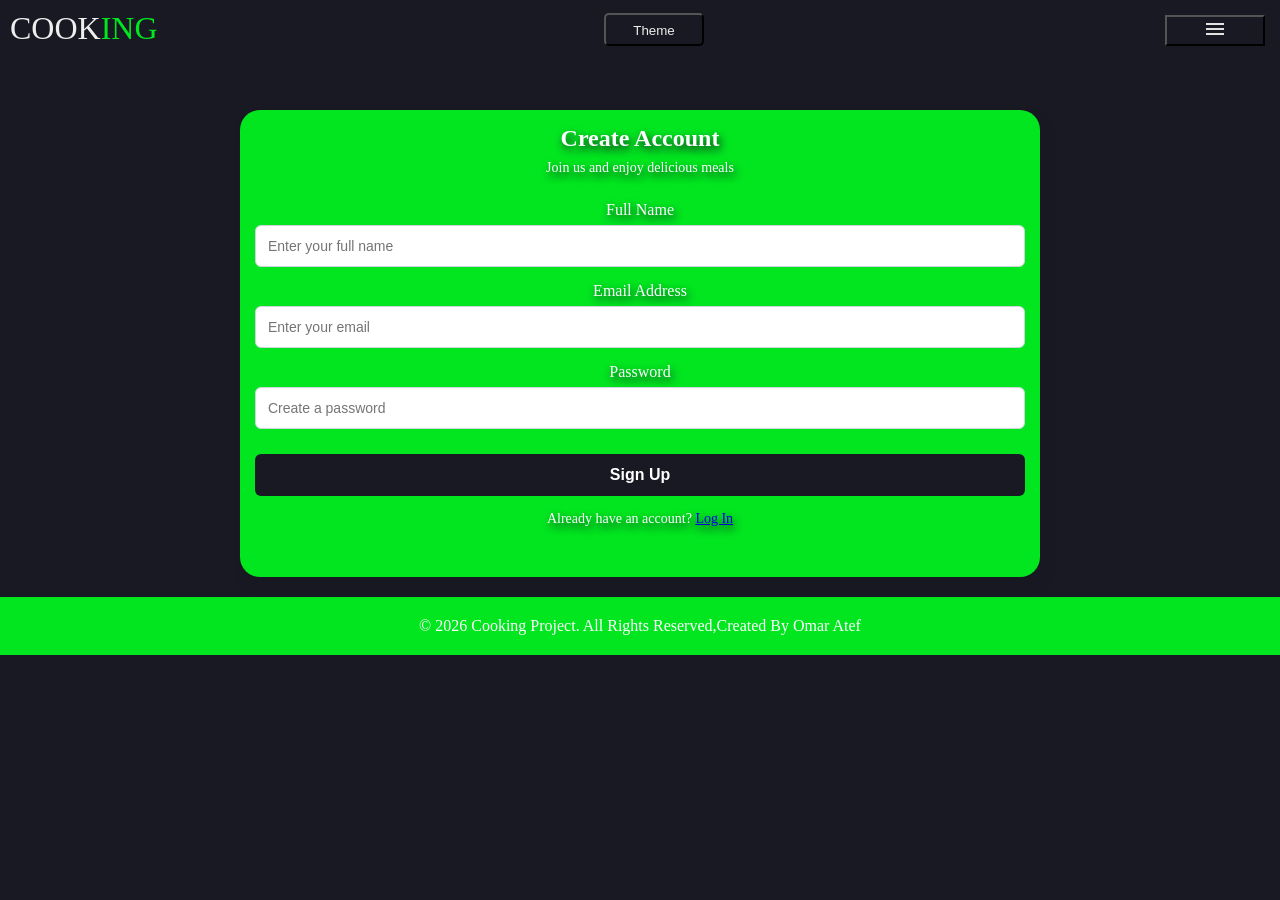
<file: signup.html>
<!DOCTYPE html>
<html lang="en" dir="ltr">
<head>
    <meta charset="UTF-8">
    <meta name="Signup" content="width=device-width, initial-scale=1.0">
    <title>Sign Up | COOKING</title>
    <link rel="stylesheet" href="themeboys.css" id="theme-link" />
</head>
<body class="Body">
     <nav>
        <div class="logo">
            <span class="COOK">COOK</span><span class="ING">ING</span>
        </div>
        <div class="pages">
            <ul>
                <button class="menu-btn"><svg class="menu-icon" xmlns="http://www.w3.org/2000/svg" height="24px"
                        viewBox="0 -960 960 960" width="24px" fill="#e3e3e3">
                        <path d="M120-240v-80h720v80H120Zm0-200v-80h720v80H120Zm0-200v-80h720v80H120Z" />
                    </svg></button>
                <div class="links hide">
                    <li>
                        <a  href="index.html">
                            <svg class="nav-icons" xmlns="http://www.w3.org/2000/svg" height="24px"
                                viewBox="0 -960 960 960" width="24px" fill="#e3e3e3">
                                <path
                                    d="M240-200h120v-240h240v240h120v-360L480-740 240-560v360Zm-80 80v-480l320-240 320 240v480H520v-240h-80v240H160Zm320-350Z" />
                            </svg>
                            <span class="nav-txt">Home</span>
                        </a>
                    </li>
                    <li>
                        <a href="compare.html">
                            <svg class="nav-icons" xmlns="http://www.w3.org/2000/svg" height="24px"
                                viewBox="0 -960 960 960" width="24px" fill="#e3e3e3">
                                <path
                                    d="m320-160-56-57 103-103H80v-80h287L264-503l56-57 200 200-200 200Zm320-240L440-600l200-200 56 57-103 103h287v80H593l103 103-56 57Z" />
                            </svg>
                            <span class="nav-txt">Comparison</span>
                        </a>
                    </li>
                    <li>
                        <a href="benefits.html">
                            <svg class="nav-icons" xmlns="http://www.w3.org/2000/svg" height="24px"
                                viewBox="0 -960 960 960" width="24px" fill="#e3e3e3">
                                <path
                                    d="M480-28 346-160H160v-186L28-480l132-134v-186h186l134-132 134 132h186v186l132 134-132 134v186H614L480-28Zm0-112 80-80v-148q-26-15-43-50.5T500-500q0-58 26-99t64-41q37 0 63.5 41t26.5 99q0 47-17 82.5T620-368v128h100v-140l100-100-100-100v-140H580L480-820 380-720H240v140L140-480l100 100v140h100v-160q-26-6-43-27.5T280-477v-163h40v151h30v-151h40v151h30v-151h40v163q0 28-17 49.5T400-400v180l80 80Zm0-340Z" />
                            </svg>
                            <span class="nav-txt">Benefits</span>
                        </a>
                    </li>
                    <li>
                        <a href="recipe.html">
                            <svg class="nav-icons" xmlns="http://www.w3.org/2000/svg" height="24px"
                                viewBox="0 -960 960 960" width="24px" fill="#e3e3e3">
                                <path
                                    d="M560-564v-68q33-14 67.5-21t72.5-7q26 0 51 4t49 10v64q-24-9-48.5-13.5T700-600q-38 0-73 9.5T560-564Zm0 220v-68q33-14 67.5-21t72.5-7q26 0 51 4t49 10v64q-24-9-48.5-13.5T700-380q-38 0-73 9t-67 27Zm0-110v-68q33-14 67.5-21t72.5-7q26 0 51 4t49 10v64q-24-9-48.5-13.5T700-490q-38 0-73 9.5T560-454ZM260-320q47 0 91.5 10.5T440-278v-394q-41-24-87-36t-93-12q-36 0-71.5 7T120-692v396q35-12 69.5-18t70.5-6Zm260 42q44-21 88.5-31.5T700-320q36 0 70.5 6t69.5 18v-396q-33-14-68.5-21t-71.5-7q-47 0-93 12t-87 36v394Zm-40 118q-48-38-104-59t-116-21q-42 0-82.5 11T100-198q-21 11-40.5-1T40-234v-482q0-11 5.5-21T62-752q46-24 96-36t102-12q58 0 113.5 15T480-740q51-30 106.5-45T700-800q52 0 102 12t96 36q11 5 16.5 15t5.5 21v482q0 23-19.5 35t-40.5 1q-37-20-77.5-31T700-240q-60 0-116 21t-104 59ZM280-494Z" />
                            </svg>
                            <span class="nav-txt"> Recipes</span>
                        </a>
                    </li>
                    <li>
                        <a href="video.html">
                            <svg class="nav-icons" xmlns="http://www.w3.org/2000/svg" height="24px"
                                viewBox="0 -960 960 960" width="24px" fill="#e3e3e3">
                                <path
                                    d="m480-420 240-160-240-160v320Zm28 220h224q-7 26-24 42t-44 20L228-85q-33 5-59.5-15.5T138-154L85-591q-4-33 16-59t53-30l46-6v80l-36 5 54 437 290-36Zm-148-80q-33 0-56.5-23.5T280-360v-440q0-33 23.5-56.5T360-880h440q33 0 56.5 23.5T880-800v440q0 33-23.5 56.5T800-280H360Zm0-80h440v-440H360v440Zm220-220ZM218-164Z" />
                            </svg>
                            <span class="nav-txt">Videos</span>
                        </a>
                    </li>
                    <li>
                        <a href="contact.html">
                            <svg class="nav-icons" xmlns="http://www.w3.org/2000/svg" height="24px"
                                viewBox="0 -960 960 960" width="24px" fill="#e3e3e3">
                                <path
                                    d="M476-280q21 0 35.5-14.5T526-330q0-21-14.5-35.5T476-380q-21 0-35.5 14.5T426-330q0 21 14.5 35.5T476-280Zm-36-154h74q0-17 1.5-29t6.5-23q5-11 12.5-20.5T556-530q35-35 49.5-58.5T620-642q0-53-36-85.5T487-760q-55 0-93.5 27T340-658l66 26q7-27 28-43.5t49-16.5q27 0 45 14.5t18 38.5q0 17-11 36t-37 42q-17 14-27.5 27.5T453-505q-7 15-10 31.5t-3 39.5Zm40 394L360-160H200q-33 0-56.5-23.5T120-240v-560q0-33 23.5-56.5T200-880h560q33 0 56.5 23.5T840-800v560q0 33-23.5 56.5T760-160H600L480-40ZM200-240h192l88 88 88-88h192v-560H200v560Zm280-280Z" />
                            </svg>
                            <span class="nav-txt">Contact Us</span>
                        </a>
                    </li>
                    <li>
                        <a class="active" href="login.html">
                            <svg class="nav-icons" xmlns="http://www.w3.org/2000/svg" height="24px"
                                viewBox="0 -960 960 960" width="24px" fill="#e3e3e3">
                                <path
                                    d="M480-120v-80h280v-560H480v-80h280q33 0 56.5 23.5T840-760v560q0 33-23.5 56.5T760-120H480Zm-80-160-55-58 102-102H120v-80h327L345-622l55-58 200 200-200 200Z" />
                            </svg>
                            <span class="nav-txt">Login</span>
                        </a>
                    </li>
                </div>
            </ul>
        </div>
        <button class="theme-btn" onclick="ChangeTheme()">Theme</button>
    </nav>
    <div class="reg-container">
        <div class="reg-header">
            <h2 class="reg-title">Create Account</h2>
            <p class="reg-subtitle">Join us and enjoy delicious meals</p>
        </div>

        <form class="registerForm" id="registerForm">
            <div class="reg-input-group">
                <label for="reg-name" class="reg-label">Full Name</label>
                <input type="text" id="reg-name" class="reg-input" placeholder="Enter your full name" required>
            </div>

            <div class="reg-input-group">
                <label for="reg-email" class="reg-label">Email Address</label>
                <input type="email" id="reg-email" class="reg-input" placeholder="Enter your email" required>
            </div>

            <div class="reg-input-group">
                <label for="reg-password" class="reg-label">Password</label>
                <input type="password" id="reg-password" class="reg-input" placeholder="Create a password" required>
            </div>

            <button type="submit" class="reg-submit-btn">Sign Up</button>

            <p class="reg-footer-text">
                Already have an account? <a href="login.html" class="reg-login-link">Log In</a>
            </p>
        </form>
        
        <p id="reg-message" class="reg-message"></p>
    </div>
    <footer>
                <p>&copy; 2026 Cooking Project. All Rights Reserved,Created By Omar Atef</p>
    </footer>
    <script src="main.js"></script>
</body>
</html>
</file>
<file: themeboys.css>
/* ======== Hema Edit for home -------- */
*{
    margin: 0%;
    padding: 0%;
    box-sizing: border-box;
}
:root{
    --main-color:rgb(2, 230, 32);
    --nav-color:rgb(25, 25, 35);
}
body{
    width: 100%;
    height: 100vh;
}
.Body{
    
    background-color: var(--nav-color);
}
nav{
    background-color: var(--nav-color);
    display: flex;
    justify-content: space-between;
    min-height:10%;
    width: 100%;
    position: sticky;
    top: 0%;
}
.theme-btn{
    position: absolute;
    padding: 8px 15px;
    right: 45%;
    width: 100px;
    height: 33px;
    top: 1em;
    border-radius: 5px;
    background-color: var(--nav-color);
    cursor: pointer;
    color: #eee;
    transition: all 0.3s ease;
    display: flex;
    justify-content: center;
}
.theme-btn:hover,.menu-btn:hover{
   
    transform: scale(1.05);
}
.logo {
    font-family: fantasy;
    font-size: 32px;
    margin-top: 10px;
    margin-left: 10px;
}
.COOK{
    color: #eee;
}
.ING{
    color: var(--main-color);
}
.pages{
    order: 1;
}
ul{
    list-style: none;
    display: flex;
    flex-direction: column;
}
ul li{
    width: 100%;
    display: flex;
    flex-direction: column; 
}
.menu-btn{
    background-color: var(--nav-color);
    cursor: pointer;
    width: 100px;
    margin:15px;
    position: relative;
    justify-self: center;
}
.hide{
    display:none;  
}
.nav-icons{
margin-right: 3px;
}
ul li a{
    text-decoration: none;
    color:white;
    font-size: 20px;
    border-top:#eee 1px solid ;   
    border-left:#eee 1px solid ;   
    padding: 5px;
    display: flex;
    justify-content: flex-start;
    align-items:center ;
    transition: 0.5s;
    border-radius: 10px;
    margin-bottom: 5px;
}
ul li a:hover{
    background-color: var(--main-color);
}
.active{
    background-color:var(--main-color);
}
.search-container1 {
    width: 100%;
    padding: 20px;
    display: flex;
    justify-content: center;
    background-color:var(--main-color);
    margin-top: 0px; 
    border-bottom-left-radius: 20px;
    border-bottom-right-radius: 20px;
     box-shadow: 5px 8px 10px var(--nav-color);
}
.search-container {
    width: 100%;
    padding: 20px;
    display: flex;
    justify-content: center;
    background-color:var(--main-color);
    margin-top: 0px; 
    border-bottom-left-radius: 20px;
    border-bottom-right-radius: 20px;
     box-shadow: 5px 8px 10px var(--nav-color);
}
.search-bar {
    display: flex;
    align-items: center;
    border: 1px solid #ccc;
    border-radius: 5px;
    overflow: hidden;
}
.text{
    height: 100%;
    padding: 10px;
    border: none;
    outline: none;
    font-size: large;
}
.search-bar button {
    background-color: var(--nav-color);
    border: none;
    padding: 10px;
    cursor: pointer;
}
.Header{
    background-color: var(--main-color);
    text-align: center;
    max-width: 800px;
    margin: 20px auto;
    padding: 15px;
    border-radius: 20px;
    box-shadow: 5px 8px 10px var(--nav-color);
    text-shadow: 2px 4px 8px var(--nav-color);
    color: white;
}
.txt-header{
    font-size: 20px;
    
}
.fig{
    text-align: center;
    background-color: var(--main-color);
    padding: 15px;
    border-radius: 20px;
    box-shadow: 5px 8px 10px var(--nav-color);
    margin: 20px auto;
    max-width: 800px;
}
.fig img{
    width: 100%;
    height: auto;
    border-radius: 20px;
    
}
.fig figcaption{
    margin-top: 10px;
    font-size: 1.1rem;
    font-weight: bold;
    color: white;
    text-shadow: 2px 4px 8px var(--nav-color);
}
map{
    cursor: pointer;
    
}
footer {
    text-align: center;
    padding: 20px;
    background-color: var(--main-color);
    color: white;
    margin-top: auto;
    font-size: 16px;
}
/* ------------- Hema Edit For Video ----------*/
.page-title,.video-card{
    background-color: var(--main-color);
    text-align: center;
    max-width: 800px;
    margin: 20px auto;
    padding: 15px;
    border-radius: 20px;
    box-shadow: 5px 8px 10px var(--nav-color);
    text-shadow: 2px 4px 8px var(--nav-color);
    color: white;
}
/* ------------- Hema Edit For Benefits ----------*/
.nour{
    background-color: var(--main-color);
    text-align: center;
    max-width: 800px;
    margin: 20px auto;
    padding: 15px;
    border-radius: 20px;
    box-shadow: 5px 8px 10px var(--nav-color);
    text-shadow: 2px 4px 8px var(--nav-color);
    color: white;
}
.benefit-item{
    text-align: center;
    background-color: var(--main-color);
    padding: 15px;
    border-radius: 20px;
    box-shadow: 5px 8px 10px var(--nav-color);
    margin: 20px auto;
    max-width: 800px;
}
.benefit-item img{
    width: 100%;
    height: auto;
    border-radius: 20px;
}
.benefit-item p{
    margin-top: 10px;
    font-size: 1.1rem;
    font-weight: bold;
    color: white;
    text-shadow: 2px 4px 8px var(--nav-color); 
}
/* ------------- Hema Edit For Recipes ----------*/
.head .title{
     background-color: var(--main-color);
    text-align: center;
    max-width: 800px;
    margin: 20px auto;
    padding: 15px;
    border-radius: 20px;
    box-shadow: 5px 8px 10px var(--nav-color);
    text-shadow: 2px 4px 8px var(--nav-color);
    color: white;
}
.recipe-content{
     text-align: center;
    background-color: var(--main-color);
    padding: 15px;
    border-radius: 20px;
    box-shadow: 5px 8px 10px var(--nav-color);
    margin: 20px auto;
    max-width: 800px;
}
.recipe-content .img{
    width: 100%;
    height: auto;
    max-height: 450px;
    border-radius: 20px;
}
.recipe-content p,.recipe-titel{
    margin-top: 10px;
    margin-bottom: 10px;
    font-size: 1.5rem;
    font-weight: bold;
    color: white;
    text-shadow: 2px 4px 8px var(--nav-color);
}
.recipe-content{
    font-size: 1.1rem;
    color: white;
    text-shadow: 2px 4px 8px var(--nav-color);

}
.Steps{
    list-style: none;
} 
/* ------------- Hema Edit For Compare ----------*/
.description,.selection{
    background-color: var(--main-color);
    text-align: center;
    max-width: 800px;
    margin: 20px auto;
    padding: 15px;
    border-radius: 20px;
    box-shadow: 5px 8px 10px var(--nav-color);
    text-shadow: 2px 4px 8px var(--nav-color);
    color: white; 
}
.selection form select{
    background-color: var(--nav-color);
    text-align: center;
    max-width: 800px;
    margin: 20px auto;
    padding: 15px;
    border-radius: 20px;
    box-shadow: 5px 8px 10px var(--nav-color);
    text-shadow: 2px 4px 8px var(--nav-color);
    color: white; 
    border: none;
}
.selection form select optgroup{
    background-color: var(--main-color);
}
.selection form select optgroup option{
    background-color: var(--nav-color);
}
.submit-btn{
    background-color: var(--nav-color);
    cursor: pointer;
    width: 100px;
    margin:15px;
    position: relative;
    justify-self: center;
    height: 40px;
    color: white;
     transition: all 0.3s ease;
}
.submit-btn:hover{
  transform: scale(1.05); 
}
#foodcomparisonimages {
    display: flex;
    justify-content: center;
    align-items: center;
    gap: 30px;
    margin-top: 30px;
}
#firstfood img,#secondfood img {
    width: 140px;
    height: 140px;
    object-fit: cover;
    border-radius: 15px;
    border: 3px solid var(--nav-color);
    transition: transform 0.3s ease;
}
#firstfood:hover,#secondfood:hover {
   
    scale: 1.2;
}

#vs {
    font-size: 2rem;
    font-weight: 900;
    color: var(--nav-color);
    font-style: italic;
}


#table-result {
    padding: 20px;
    max-width: 800px;
    margin: 0 auto 50px auto;
    
}

table {
    width: 100%;
    border-collapse: collapse;
    background: white;
    box-shadow: 0 4px 15px rgba(0,0,0,0.1);
    border-radius: 10px;
    overflow: hidden;
}

th {
    background-color: var(--main-color);
    color: white;
    padding: 15px;
    font-size: 18px;
}

td {
    padding: 12px;
    text-align: center;
    border-bottom: 1px solid #eee;
    color: var(--nav-color);
        
    font-family:'Franklin Gothic Medium', 'Arial Narrow', Arial, sans-serif ; 
}

tr:nth-child(even) {
    background-color:#ffa8a824
}
/* ------------- Hema Edit For Contact ----------*/
.con,.contact-form,.contact-info{
    background-color: var(--main-color);
    text-align: center;
    max-width: 800px;
    margin: 20px auto;
    padding: 15px;
    border-radius: 20px;
    box-shadow: 5px 8px 10px var(--nav-color);
    text-shadow: 2px 4px 8px var(--nav-color);
    color: white;
}
.contact-form input,.contact-form textarea{
    border-radius:50px;
    margin-bottom:30px;
    padding:10px 30px;
    content:20px 40px;
    font-size:18px;
    background-color:white;
    border: none;
    max-height: 45px;
}
.lab{
    background:black;
    background-clip:text;
    color:transparent;
    display:block;
    margin-bottom:10px;
    margin-top:10px;
    font-size:20px;
    color: white;
    
}
.contact-form button{
    text-align: center;
    color:white;
    padding: 5px 15px;
    background-color: var(--nav-color);
    font-size:17px;
    transition: all 0.3s ease;
}
.contact-form button:hover{
    transform: scale(1.05);
}
/*-----Amr Atef EDIT FOR SIGNUP PAGE-----*/
/* Main Container */
.reg-container {
     background-color: var(--main-color);
    text-align: center;
    max-width: 800px;
    margin: 20px auto;
    padding: 15px;
    border-radius: 20px;
    box-shadow: 5px 8px 10px var(--nav-color);
    text-shadow: 2px 4px 8px var(--nav-color);
    color: white;
}

/* Header Section */
.reg-header {
    text-align: center;
    margin-bottom: 25px;
}

.reg-title {
    color: white;
    text-shadow: 2px 4px 8px var(--nav-color);
    margin-bottom: 8px;
}

.reg-subtitle {
    color: white;
    text-shadow: 2px 4px 8px var(--nav-color);
    font-size: 14px;
}

/* Input Groups */
.reg-input-group {
    margin-bottom: 15px;
}

.reg-label {
    display: block;
    margin-bottom: 6px;
    color: white;
    text-shadow: 2px 4px 8px var(--nav-color);
    font-weight: 500;
}

.reg-input {
    width: 100%;
    padding: 12px;
    border: 1px solid #ced4da;
    border-radius: 6px;
    font-size: 14px;
    transition: border-color 0.3s;
}

.reg-input:focus {
    border-color: #ff5722;
    outline: none;
}

/* Submit Button */
.reg-submit-btn {
    width: 100%;
    padding: 12px;
    background-color:  var(--nav-color);
    color: #ffffff;
    border: none;
    border-radius: 6px;
    font-size: 16px;
    font-weight: bold;
    cursor: pointer;
    transition: background-color 0.3s;
    margin-top: 10px;
}
/* Footer Links and Text */
.reg-footer-text {
    text-align: center;
    margin-top: 15px;
    font-size: 14px;
    color: white;
}
/* Status Message */
.reg-message {
    text-align: center;
    margin-top: 15px;
    font-size: 14px;
    font-weight: 500;
    min-height: 20px;
}
/*Ziad mahmoud Edit*/

.gaga,#login-form,.gogo{
    background-color: var(--main-color);
    text-align: center;
    max-width: 800px;
    margin: 20px auto;
    padding: 15px;
    border-radius: 20px;
    
    text-shadow: 2px 4px 8px var(--nav-color);
    color: white;
    
}
.gaga h1{
    display:block;
    width:100%;
    background:black;
    -webkit-background-clip: text;
    background-clip:text;
    color:transparent;
    margin-bottom:55px;
    color: white;
}
.gaga p{
    display:block;
    background: var(--nav-color);
    color:white;
    padding:10px 40px;
    border-radius:10px;
    display:inline-block;
    font-size:20px;
}

.arbus label{
    background:black;
    -webkit-background-clip:text;
    background-clip:text;
    color:transparent;
    display:block;
    margin-bottom:10px;
    margin-top:30px;
    font-size:20px;
    color: white;
}
#email{
    border-radius:50px;
    margin-bottom:30px;
    padding:10px 30px;
    content:20px 40px;
    font-size:18px;
    background-color:white;
}
.faah label{
    background:black;
    -webkit-background-clip:text;
    background-clip:text;
    color:transparent;
    display:block;
    margin-bottom:10px;
    margin-top:10px;
    font-size:20px;
    color: white;
}
#password{
    border-radius:50px;
    margin-bottom:30px;
    padding:10px 30px;
    content:20px 40px;
    font-size:18px;
    background-color:white;
}
.b1{
    text-align: center;
    color:white;
    padding: 5px 15px;
    background-color: var(--nav-color);
    font-size:17px;
}
</file>
<file: themegirls.css>
* {
    margin: 0;
    padding: 0;
    box-sizing: border-box;
    font-family: 'Segoe UI', Tahoma, Geneva, Verdana, sans-serif;
   
}
body{
    background-color: #fff8e7;
     width: 100%;
    height: 100vh;
    overflow-x: hidden;
}


nav {
    display: flex;
    justify-content: space-between;
    align-items: center;
    padding: 20px 50px;
    
    width: 100%;
    z-index: 1000;
    background: transparent;
    
}

.logo {
    font-size: 28px;
    font-weight: bold;
    letter-spacing: 2px;
    text-shadow: 2px 2px 4px rgb(0, 0, 0);
}

.logo .COOK {
    color: #ffffff; 
}

.logo .ING {
    color: #990000; 
}


.pages ul {
    list-style: none;
    display: flex;
    align-items: center;
}

.links {
    display: flex;
    gap: 20px;
}

.links li a {
    text-decoration: none;
    color:#990000 ;
    display: flex;
    align-items: center;
    gap: 5px;
    font-weight: 500;
    transition: 0.3s;
}

.links li a:hover, .links li a.active {
    color: red;
}

.nav-icons {
    fill: currentColor; 
}

 .theme-btn {
    background: #990000;
    color: white;
    border: none;
    padding: 8px 15px;
    border-radius: 5px;
    cursor: pointer;
    margin-left: 15px;
    transition: 0.3s;
}

.theme-btn:hover {
    background: #cc0000;
}

footer{
    text-align: center;
    background-color: #990000;
    color: white;
    font-size: 50x;
    height: 100px; 
    padding-top:30px ;
    
}


.menu-btn {
    display: none;
}
.description {
    background:url("foodcomparisonphoto.jpg"); 
    
    background-size: cover;
    background-position: center;
    height: 80vh;
    display: flex;
    flex-direction: column;
    justify-content: center;
    align-items: center;
    text-align: center;
    color:white;
}

.description h1 {
    font-size:50px; 
    margin-bottom: 10px;
    text-shadow: 2px 2px 4px rgb(0, 0, 0);
}

.description p {
    font-size:large; 
    margin-bottom: 120px;
    text-shadow: 2px 2px 4px rgb(0, 0, 0);
    position: relative; 
    top: -80px;         
    padding: 10px;
}


.selection {
    padding: 50px 20px;
    text-align: center;
    background: #fff8e7;
    margin-top: -50px; 
    border-radius: 15px;
    position: relative;
}

select {
    padding: 12px;
    width: 200px;
    border: 2px solid #990000;
    border-radius: 5px;
    margin: 10px;
    outline: none;
    background-color: #ffa8a843;
    color: #550606;
    font-weight:bold ;
    font-family:'Segoe UI', Tahoma, Geneva, Verdana, sans-serif;
    font-size:18px;
    
}

button[type="submit"] {
    padding: 12px 30px;
    background-color: #990000;
    color: white;
    border: none;
    border-radius: 5px;
    cursor: pointer;
    font-size: 16px;
    font-weight: bold;
}




#foodcomparisonimages {
    display: flex;
    justify-content: center;
    align-items: center;
    gap: 30px;
    margin-top: 30px;
}

#vs {
    font-size: 2rem;
    font-weight: 900;
    color: #990000;
    font-style: italic;
}


#table-result {
    padding: 20px;
    max-width: 800px;
    margin: 0 auto 50px auto;
    
}

table {
    width: 100%;
    border-collapse: collapse;
    background: white;
    box-shadow: 0 4px 15px rgba(0,0,0,0.1);
    border-radius: 10px;
    overflow: hidden;
}

th {
    background-color: #990000;
    color: white;
    padding: 15px;
    font-size: 18px;
}

td {
    padding: 12px;
    text-align: center;
    border-bottom: 1px solid #eee;
    color: #990000;
        
    font-family:'Franklin Gothic Medium', 'Arial Narrow', Arial, sans-serif ; 
}

tr:nth-child(even) {
    background-color:#ffa8a824
}
    
#firstfood, #secondfood {
    display: flex;
    flex-direction: column;
    align-items: center;
    padding: 10px;
    border-radius: 15px;
}


#firstfood img,
#secondfood img {
    width: 140px;
    height: 140px;
    object-fit: cover;
    border-radius: 15px;
    border: 3px solid #990000;
    transition: transform 0.3s ease;
}

#firstfood p,
#secondfood p {
    margin-top: 10px;
    font-weight: bold;
    color: #990000;
    font-size: 18px;
}



#firstfood:hover,
#secondfood:hover {
   
    box-shadow: 0 10px 25px rgba(0,0,0,0.2);
}



  header.head{
            min-height: 50vh;
    background-image: url(pngtree-top-4k-hd-food-wallpapers-for-social-media-picture-image_16320578.jpg);
    background-size: cover;
    background-position: center;
    display: flex;
    flex-direction: column;
    justify-content: space-between;
    padding: 20px 0;
    background-repeat: no-repeat;
    padding:  60px 20px ;
    text-align: center;
    color: white;
}
section.search-container .search-bar{    
        margin: 20px auto;
        background-color: #fff8e7;
        text-align: center;
    }
 h2.recipe-titel{
    font-family: playfair dispiay ,serif;
    color: #990000;
    text-align: center;
    margin-top: 60px;
}
div.container{
    max-width: 100%;
    margin: 20px auto;
    background: #fff8e7;
    padding: 40px;
    border-radius: 15px;
    box-shadow: 0 10px 30px rgba(0,0,0,0.5);
    flex: 1;
    display: block;
}

 img.img{
    display: block;
    margin: 20px auto;
    border-radius: 12px;
    border: 3px solid #990000;
    transition:transform 0.3s ease;
    max-width: 100%;
    width: 80%;
}
img.img:hover{
    transform: scale(1.25);
}
ul.Ingrediants,ol.Steps{
    display: table;
    margin: 0 auto;
    text-align: left;
    padding-bottom: 20px;
}
table.nutrition-table{
    margin: 20px auto;
    border-collapse: collapse;
    width: 60%;
    text-align:center;
    border:solid;
}
table.nutrition-table td{
    padding: 10px;
    border-bottom: 1px solid #d2b48c;
}
hr{
    border: 0;
    height: 1px;
    background-image: linear-gradient( to right,transparent,#990000,transparent);
    margin: 40px 0;
}
p.about{
    font-family: 'playfair display', serif;
    font-size: 25px;
    font-style: italic;
    color:#990000 ;
    letter-spacing: 0.5px;
    margin-bottom: 10px;
    
}
p.time{
    font-family: 'liber Baskerville',serif;
    font-size: 23px;
    font-style: italic;
    color: #990000;
    font-weight: 400;
    display: block;
    margin-top: 5px;
}
div.recipe-card{
    display: flex;
    flex-direction: row;
    align-items: center;
    gap: 20px;
    padding: 20px;
    border: 5px solid #ddd;
    border-radius: 20px;
    box-shadow: 0 10px 30px rgba(0,0,0,0.1);
    background-color: #f5f5dc;
    max-width: 800px;
    margin: 20px auto;
}
div.recipe-content{
    flex: 1;
    font-family: Verdana, Geneva, Tahoma, serif;
    color: #990000;
}
img.img{
    width: 300px;
    height: auto;
    border-radius: 10px;
    object-fit: cover;}

    h1{text-align: center;
        margin-bottom: 50px;
        flex-grow: 1;
        display: flex;
        align-items: center;
        justify-content: center;

    }
  
    header.Header{
        color: #990000;
        text-align: center;
        padding-top: 40px;

    }
    p.txt-header{
        text-align: center;
        font-family: playfair display ,serif;
        font-size: 30px;
        font-style: italic;
        color: #990000;
        letter-spacing: 0.5px;
        margin-bottom: 10px;

    }
    figure.fig{
        display: flex;
        justify-content: center;
        align-items: center;
        min-height: 100vh;
        max-width: 800px;
        overflow: hidden;
        flex-direction: column;
        background-color: #990000;
        margin: 20px auto;
        border-radius: 15px;
    }
    figure.fig img{
        max-height: 100%;
        width: auto;
        display: block;
        border-radius: 15px;
        border-color: #990000;
        transition: scale(1.05);
    }
    figcaption{
        text-align: center;
        color: #fff8e7;
        font-family: playfair display,serif;
        font-size: 25px;
        font-style: italic;
        letter-spacing: 0.5px;
        margin-top: 20px;
    }
section.search-container1{
        position: relative;
        margin: 20px auto;
        background-color: #fff8e7;
        top: 150px;
        text-align: center;
    }
section.search-container1 button{
     background: #990000;
    color: white;
    border: none;
    padding: 8px 15px;
    border-radius: 5px;
    cursor: pointer;
    
    transition: 0.3s;
}
  input[type="text"].text{
        width: 250px;
        padding: 12px 20px;
        font-size: 16px;
        border: 2px solid #990000;
        border-radius: 25px;
        outline: none;
        transition: all 0.3s ease;
        box-shadow: 0 2px 5px  rgba(0, 0, 0, 0.1);
    } 

  
    div.gaga h1{
        color: #990000;
        text-align: center;
        padding-top: 70px;
    }
    div.gaga p{
        text-align: center;
        font-family: playfair display , serif;
        font-size: 25px;
        font-style: italic;
        letter-spacing: 0.5px;
        color: #990000;
    }
    form#login-form{
        display: flex;
        justify-content: center;
        align-items: center;
        min-height: 70vh;
        padding: 20px;
        flex-direction: column;
        gap: 20px;
    }
    div.arbus label{
        color: #990000;
        font-family: playfair display, serif;
        font-size: 25px;
        font-style: italic;
        letter-spacing: 0.5px;
    }
div.arbus input{
         width: 250px;
        padding: 12px 20px;
        font-size: 16px;
        border: 2px solid #990000;
        border-radius: 25px;
        outline: none;
        transition: all 0.3s ease;
        box-shadow: 0 2px 5px  rgba(0, 0, 0, 0.1);
} 
    div.faah label{
         color: #990000;
        font-family: playfair display, serif;
        font-size: 25px;
        font-style: italic;
        letter-spacing: 0.5px;
    }
 div.faah input{
        width: 250px;
        padding: 12px 20px;
        font-size: 16px;
        border: 2px solid #990000;
        border-radius: 25px;
        outline: none;
        transition: all 0.3s ease;
        box-shadow: 0 2px 5px  rgba(0, 0, 0, 0.1);
} 
    div.gogo span{
        color: #990000;
        font-family: playfair display, serif;
        font-size: 25px;
        font-style: italic;
        letter-spacing: 0.5px;
    }
     div.gogo a{
        text-decoration: none;
        color: #000
     }
     
     .web {
    
    font-family: serif;
    
    overflow-x: hidden; 
         
}



.nour {
    color: #990000;
    text-align: center;
    font-size: 45px;
    margin: 30px 0;
    font-family:serif;
}



.benefits-container {
    display: flex !important;
    flex-wrap: wrap !important; 
    justify-content: center;
    gap: 20px;
    padding: 40px 20px;
    width: 100%;
    max-width: 1200px;
    box-sizing: border-box;
    position: relative;
    z-index: 1;
}

.benefit-item {
    width: 45% !important; 
    display: flex;
    flex-direction: column;
    align-items: center;
    margin-bottom: 30px;
}

.benefit-item img {
    width: 100%;
    height: 350px;
    object-fit: cover;
    border-radius: 20px;
    transition: transform 0.5s ease;
    cursor: pointer;
}

.benefit-item img:hover {
    transform: scale(1.05);
}

.benefit-item p {
    color: white;
    text-align: center;
    font-size: 20px;
    font-weight: bold;
    background-color:#990000 ;
    padding: 15px;
    margin-top: 15px;
    border-radius: 10px;
    width: 100%;
    box-sizing: border-box;
    font-family:serif;
}

.footernour {
    background-color: #990000;
    color: #F5F5DC;
    text-align: center;
    padding: 20px 0;
    width: 100%;
    margin-top: 50px;
    font-family: serif;
}

div.reg-header{
    color: #990000;
    text-align: center;
    padding-top: 80px;
    font-size: x-large;
}
div.reg-header p{
    font-family: Verdana, Geneva, Tahoma, serif;
    font-style: italic;
    font-size: medium;
    padding-top: 20px;
}
div.reg-input-group ,.reg-form{
    margin: 0;
    display: flex;
    justify-content: center;
    align-items: center;
    min-height: 20vh;
    flex-direction: column;
}
div.reg-input-group label{
    color: #990000;
    font-family: playfair display ,serif;
    font-style: italic;
    font-size: x-large;
}
div.reg-input-group input{
      width: 250px;
        padding: 12px 20px;
        font-size: 16px;
        border: 2px solid #990000;
        border-radius: 25px;
        outline: none;
        transition: all 0.3s ease;
        box-shadow: 0 2px 5px  rgba(0, 0, 0, 0.1);
}
p.reg-footer-text{
      color: #990000;
        font-family: playfair display, serif;
        font-size: 25px;
        font-style: italic;
        letter-spacing: 0.5px;
}
p.reg-footer-text a{
      text-decoration: none;
        color: #000
}

.page-title,.video-card{
    background-color:#990000;
    text-align: center;
    max-width: 800px;
    margin: 20px auto;
    
    padding: 15px;
    border-radius: 20px;
    box-shadow: 5px 8px 10px #fff8e7;
    text-shadow: 2px 4px 8px #990000;
    color: white;
}
.nv{
     background: url('foodfast.jpg');
   
    background-position: bottom;
}
.con,.contact-form,.contact-info{
    background-color: #990000;
    text-align: center;
    max-width: 800px;
    margin: 20px auto;
    padding: 15px;
    border-radius: 20px;
    text-shadow: 2px 4px 8px #990000;
    color: white;
}
.contact-form input,.contact-form textarea{
    border-radius:50px;
    margin-bottom:30px;
    padding:10px 30px;
    content:20px 40px;
    font-size:18px;
    background-color:white;
    border: none;
    max-height: 45px;
}
.lab{
    background:black;
    background-clip:text;
    color:transparent;
    display:block;
    margin-bottom:10px;
    margin-top:10px;
    font-size:20px;
    color: white;
    
}
.contact-form button{
    text-align: center;
    color:#990000;
    padding: 5px 15px;
    background-color: #fff8e7;
    font-size:17px;
    transition: all 0.3s ease;
}
.contact-form button:hover{
    transform: scale(1.05);
}
</file>
